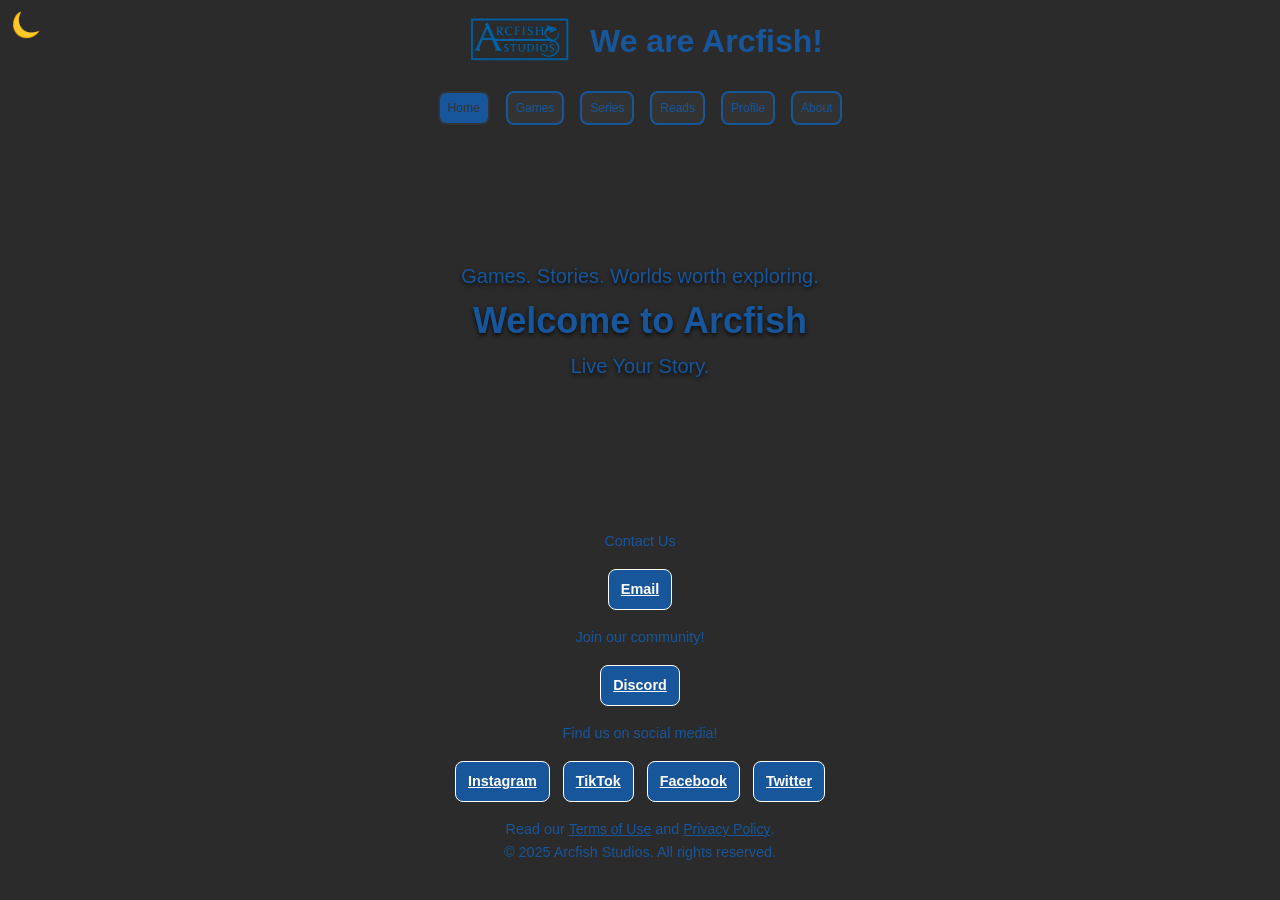
<file: index.html>
<!DOCTYPE html>
<html lang="en">
<head>
    <meta charset="UTF-8">
    <meta name="viewport" content="width=device-width, initial-scale=1.0">
    <title>Arcfish News</title>
    <link rel="icon" type="image/x-icon" href="arcfish.png">
    <link rel="stylesheet" href="styles.css">
    <script src="script.js" defer></script>
</head>
<body>
    <header>
        <div class="theme-toggle">
            <button id="theme-toggle">🌙</button>
        </div>
        <div class="logo-container">
            <img src="images/arcfishstamp.png" alt="Arcfish Logo">
            <h1>We are Arcfish!</h1>
        </div>
    </header>
    <nav>
        <ul>
            <li><a href="index.html"><button class="active">Home</button></a></li>
            <li><a href="games.html"><button>Games</button></a></li>
            <li><a href="series.html"><button>Series</button></a></li>
            <li><a href="reads.html"><button>Reads</button></a></li>
            <li><a href="profile.html"><button>Profile</button></a></li>
            <li><a href="about.html"><button>About</button></a></li>
        </ul>
    </nav>
<main>
    
    <div class="hero-content">
        <h1></h1>
        <p>Games. Stories. Worlds worth exploring.</p>
    <section class="hero">
        <h2>Welcome to Arcfish</h2>
       
        <p>Live Your Story.</p>
    </section>
</main>
<footer>
    <section class="footer">
    <section class="footer-text">
        <p>Contact Us</p>
    </section>
    <div class="button-row">
        <a href="mailto:admin@arcfishstudios.com" class="footer-btn">Email</a>
    </div>
    <section class="footer-text">
        <p>Join our community!</p>
    </section>
    <div class="button-row">
        <a href="https://discord.gg/mc7sT3frT7" target="_blank" class="footer-btn">Discord</a>
    </div>
    <section class="footer-text">
        <p>Find us on social media!</p>
    </section>
    <div class="button-row">
        <a href="https://www.instagram.com/arcfishuniverse/" target="_blank" class="footer-btn">Instagram</a>
        <a href="https://www.tiktok.com/@arcfishuniverse" target="_blank" class="footer-btn">TikTok</a>
        <a href="https://www.facebook.com//profile.php?id=61580161754847" target="_blank" class="footer-btn">Facebook</a>
        <a href="https://twitter.com/arcfishuniverse" target="_blank" class="footer-btn">Twitter</a>
    </div>
    <section class="footer-text">
       <label class="terms">
        <p>Read our <a href="terms.html">Terms of Use</a> and <a href="privacy.html">Privacy Policy</a>.</p>
        <p>&copy; 2025 Arcfish Studios. All rights reserved.</p>
        </label>
    </section>    
    </section>
    </footer>   
</body>
</html>
</file>
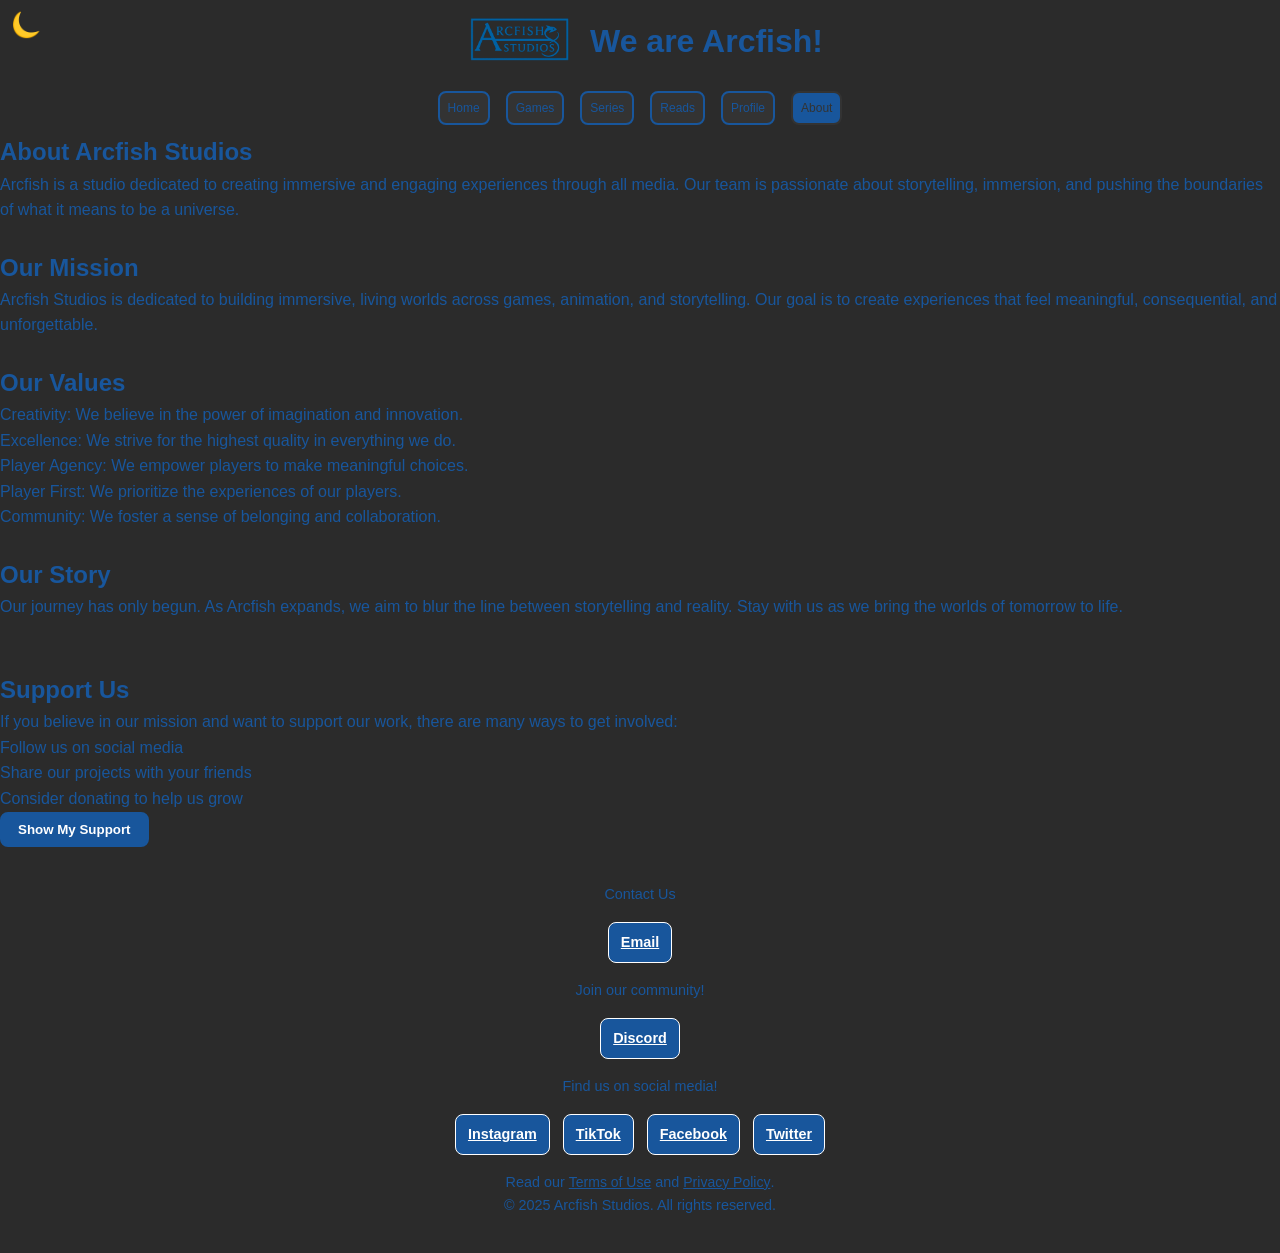
<file: about.html>
<!DOCTYPE html>
<html lang="en">
<head>
    <meta charset="UTF-8">
    <meta name="viewport" content="width=device-width, initial-scale=1.0">
    <title>About Arcfish</title>
    <link rel="icon" type="image/x-icon" href="bluearc.png">
    <link rel="stylesheet" href="styles.css">
    <script src="script.js" defer></script>
</head>
<body>
    <header>
        <div class="theme-toggle">
            <button id="theme-toggle">🌙</button>
        </div>
        <div class="logo-container">
            <img src="images/arcfishstamp.png" alt="Arcfish Logo">
            <h1>We are Arcfish!</h1>
        </div>
    </header>
    <nav>
        <ul>
            <li><a href="index.html"><button>Home</button></a></li>
            <li><a href="games.html"><button>Games</button></a></li>
            <li><a href="series.html"><button>Series</button></a></li>
            <li><a href="reads.html"><button>Reads</button></a></li>
            <li><a href="profile.html"><button>Profile</button></a></li>
            <li><a href="about.html"><button class="active">About</button></a></li>
        </ul>
    </nav>
    <main>
        <section class="about">
            <h2>About Arcfish Studios</h2>
            <p>Arcfish is a studio dedicated to creating immersive and engaging experiences through all media. Our team is passionate about storytelling, immersion, and pushing the boundaries of what it means to be a universe.</p>
        </section>
        <br>
        <section class="mission">
            <h2>Our Mission</h2>
            <p>Arcfish Studios is dedicated to building immersive, living worlds across games, 
                animation, and storytelling. Our goal is to create experiences that feel 
                meaningful, consequential, and unforgettable.</p>
        </section>
        <br>
        <section class="values">
                <h2>Our Values</h2>
                <ul>
                    <li>Creativity: We believe in the power of imagination and innovation.</li>
                    <li>Excellence: We strive for the highest quality in everything we do.</li>
                    <li>Player Agency: We empower players to make meaningful choices.</li>
                    <li>Player First: We prioritize the experiences of our players.</li>
                    <li>Community: We foster a sense of belonging and collaboration.</li>
                </ul>
            </section>
            <br>
        <section class="our-story">
            <h2>Our Story</h2>
            <p>
                Our journey has only begun. As Arcfish expands, we aim to 
                blur the line between storytelling and reality. Stay with us 
                as we bring the worlds of tomorrow to life.
            </p>
        </section>
        <br>
        <section class="team">
        </section>
        <br>
           <section class="support">
            <h2>Support Us</h2>
            <p>If you believe in our mission and want to support our work, there are many ways to get involved:</p>
            <ul>
                <li>Follow us on social media</li>
                <li>Share our projects with your friends</li>
                <li>Consider donating to help us grow</li>
            </ul>
            <button class="support-button"><a href="https://gofund.me/fa8497497">Show My Support</a></button>
        </section>

    </main>
<footer>
    <section class="footer">
    <section class="footer-text">
        <p>Contact Us</p>
    </section>
    <div class="button-row">
        <a href="mailto:admin@arcfishstudios.com" class="footer-btn">Email</a>
    </div>
    <section class="footer-text">
        <p>Join our community!</p>
    </section>
    <div class="button-row">
        <a href="https://discord.gg/mc7sT3frT7" target="_blank" class="footer-btn">Discord</a>
    </div>
    <section class="footer-text">
        <p>Find us on social media!</p>
    </section>
    <div class="button-row">
        <a href="https://www.instagram.com/arcfishuniverse/" target="_blank" class="footer-btn">Instagram</a>
        <a href="https://www.tiktok.com/@arcfishuniverse" target="_blank" class="footer-btn">TikTok</a>
        <a href="https://www.facebook.com//profile.php?id=61580161754847" target="_blank" class="footer-btn">Facebook</a>
        <a href="https://twitter.com/arcfishuniverse" target="_blank" class="footer-btn">Twitter</a>
    </div>
    <section class="footer-text">
       <label class="terms">
        <p>Read our <a href="terms.html">Terms of Use</a> and <a href="privacy.html">Privacy Policy</a>.</p>
        <p>&copy; 2025 Arcfish Studios. All rights reserved.</p>
        </label>
    </section>    
    </section>
    </footer>   
</body>
</html>
</file>
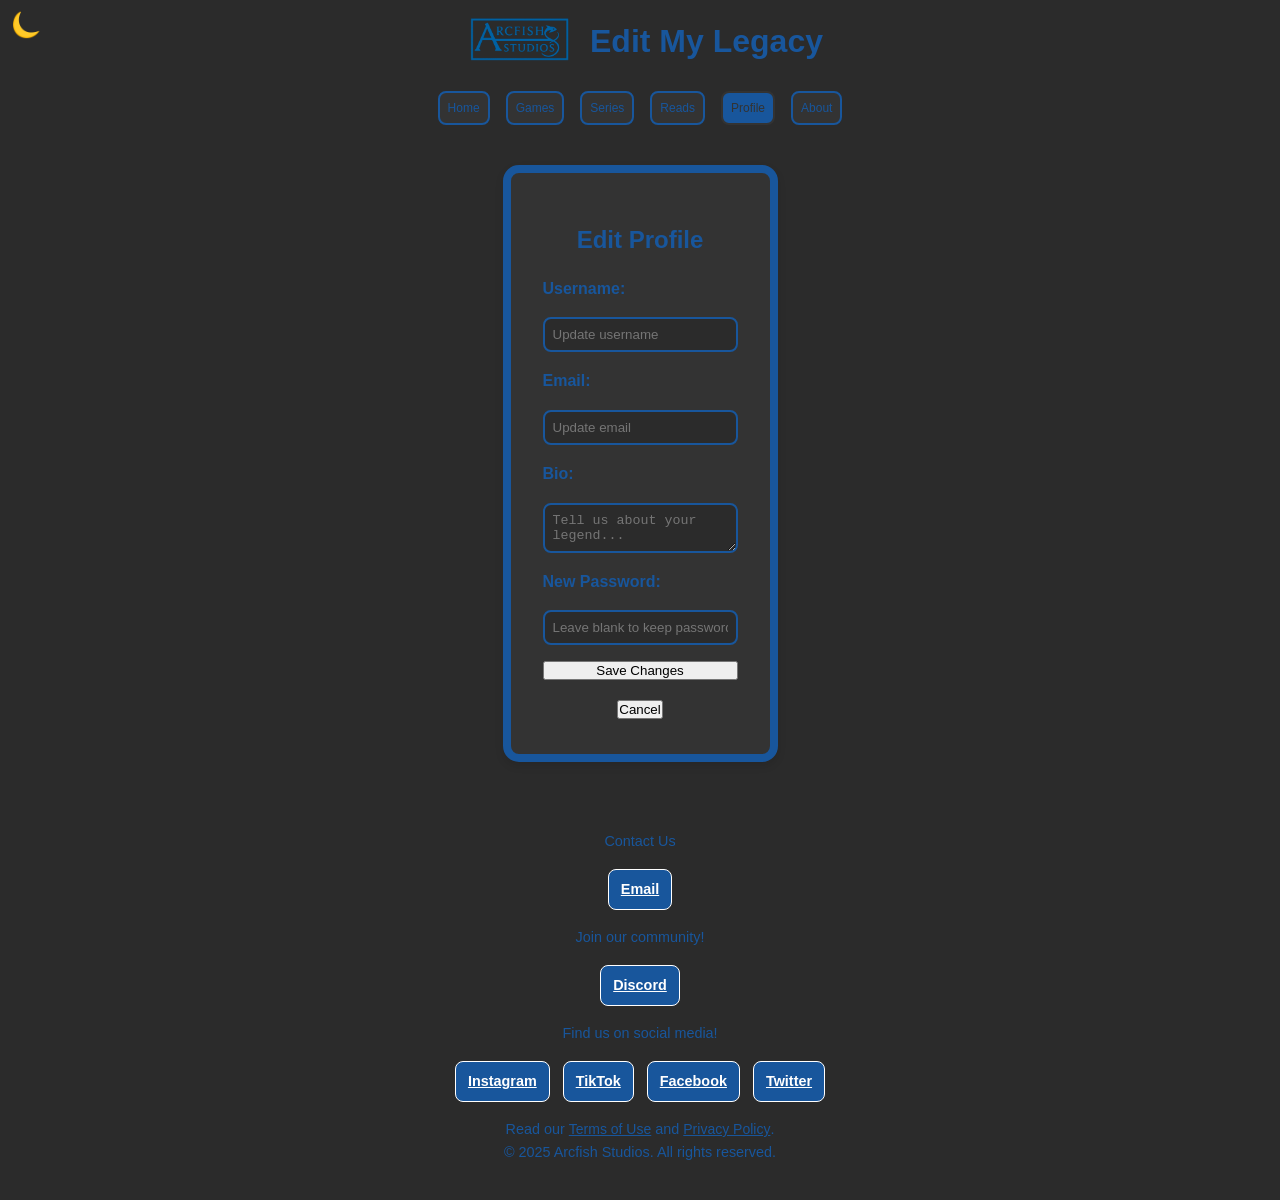
<file: edit-profile.html>
<!DOCTYPE html>
<html lang="en">
<head>
    <meta charset="UTF-8">
    <meta name="viewport" content="width=device-width, initial-scale=1.0">
    <title>My Legacy Page</title>
    <link rel="icon" type="image/x-icon" href="bluearc.png">
    <link rel="stylesheet" href="styles.css">
    <script src="script.js" defer></script>
</head>
<body>
    <header>
        <div class="theme-toggle">
            <button id="theme-toggle">🌙</button>
        </div>    
        <div class="logo-container">
            <img src="images/arcfishstamp.png" alt="Arcfish Logo">
            <h1>Edit My Legacy</h1>
        </div>
    </header>
    <nav>
        <ul>
            <li><a href="index.html"><button>Home</button></a></li>
            <li><a href="games.html"><button>Games</button></a></li>
            <li><a href="series.html"><button>Series</button></a></li>
            <li><a href="reads.html"><button>Reads</button></a></li>
            <li><a href="profile.html"><button class="active">Profile</button></a></li>
            <li><a href="about.html"><button>About</button></a></li>
        </ul>
    </nav>
<main class="profile">
    <div class="profile-card">
      <form id="editProfileForm" class="profile-form">
        <h2>Edit Profile</h2>
        <label for="edit-username">Username:</label>
        <input type="text" id="edit-username" name="username" placeholder="Update username">

        <label for="edit-email">Email:</label>
        <input type="email" id="edit-email" name="email" placeholder="Update email">

        <label for="edit-bio">Bio:</label>
        <textarea id="edit-bio" name="bio" placeholder="Tell us about your legend..."></textarea>

        <label for="edit-password">New Password:</label>
        <input type="password" id="edit-password" name="password" placeholder="Leave blank to keep password">

        <button type="submit">Save Changes</button>
      </form>

      <button onclick="window.location.href='profile.html'">Cancel</button>
    </div>
  </main>
 <footer>
    <section class="footer">
    <section class="footer-text">
        <p>Contact Us</p>
    </section>
    <div class="button-row">
        <a href="mailto:admin@arcfishstudios.com" class="footer-btn">Email</a>
    </div>
    <section class="footer-text">
        <p>Join our community!</p>
    </section>
    <div class="button-row">
        <a href="https://discord.gg/mc7sT3frT7" target="_blank" class="footer-btn">Discord</a>
    </div>
    <section class="footer-text">
        <p>Find us on social media!</p>
    </section>
    <div class="button-row">
        <a href="https://www.instagram.com/arcfishuniverse/" target="_blank" class="footer-btn">Instagram</a>
        <a href="https://www.tiktok.com/@arcfishuniverse" target="_blank" class="footer-btn">TikTok</a>
        <a href="https://www.facebook.com//profile.php?id=61580161754847" target="_blank" class="footer-btn">Facebook</a>
        <a href="https://twitter.com/arcfishuniverse" target="_blank" class="footer-btn">Twitter</a>
    </div>
    <section class="footer-text">
       <label class="terms">
        <p>Read our <a href="terms.html">Terms of Use</a> and <a href="privacy.html">Privacy Policy</a>.</p>
        <p>&copy; 2025 Arcfish Studios. All rights reserved.</p>
        </label>
    </section>    
    </section>
    </footer>   
</body>
</html>
</file>
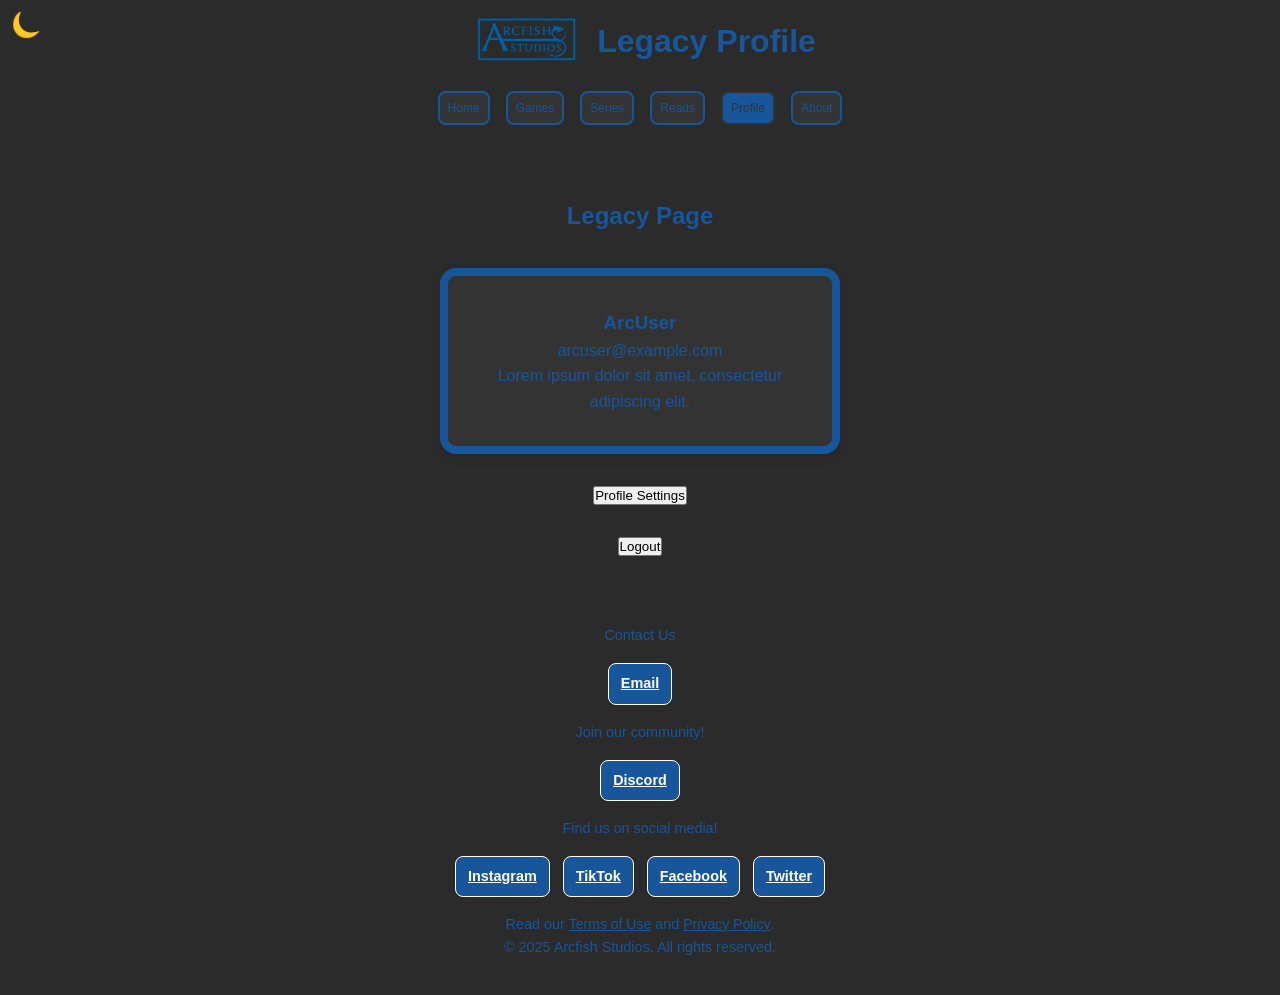
<file: legacy.html>
<!DOCTYPE html>
<html lang="en">
<head>
    <meta charset="UTF-8">
    <meta name="viewport" content="width=device-width, initial-scale=1.0">
    <title>My Legacy Page</title>
    <link rel="icon" type="image/x-icon" href="bluearc.png">
    <link rel="stylesheet" href="styles.css">
    <script src="script.js" defer></script>
</head>
<body>
    <header>
        <div class="theme-toggle">
            <button id="theme-toggle">🌙</button>
        </div>    
        <div class="logo-container">
            <img src="images/arcfishstamp.png" alt="Arcfish Logo">
            <h1>Legacy Profile</h1>
        </div>
    </header>
    <nav>
        <ul>
            <li><a href="index.html"><button>Home</button></a></li>
            <li><a href="games.html"><button>Games</button></a></li>
            <li><a href="series.html"><button>Series</button></a></li>
            <li><a href="reads.html"><button>Reads</button></a></li>
            <li><a href="profile.html"><button class="active">Profile</button></a></li>
            <li><a href="about.html"><button>About</button></a></li>
        </ul>
    </nav>
    <main>
        <form id="legacyForm" method="POST" class="profile-form"></form>
        <section class="profile">
            <h2>Legacy Page</h2>
        <div class="profile-card">
           
                <h3 id="displayusername">ArcUser</h3>
                <p id="displayemail">arcuser@example.com</p>
                <p id="displaybio">Lorem ipsum dolor sit amet, consectetur adipiscing elit.</p>
            </div>
        </div>
        <button id="editProfileBtn">Profile Settings</button>
        <button id="logoutBtn">Logout</button>
        </section>
    </main>
   <footer>
    <section class="footer">
    <section class="footer-text">
        <p>Contact Us</p>
    </section>
    <div class="button-row">
        <a href="mailto:admin@arcfishstudios.com" class="footer-btn">Email</a>
    </div>
    <section class="footer-text">
        <p>Join our community!</p>
    </section>
    <div class="button-row">
        <a href="https://discord.gg/mc7sT3frT7" target="_blank" class="footer-btn">Discord</a>
    </div>
    <section class="footer-text">
        <p>Find us on social media!</p>
    </section>
    <div class="button-row">
        <a href="https://www.instagram.com/arcfishuniverse/" target="_blank" class="footer-btn">Instagram</a>
        <a href="https://www.tiktok.com/@arcfishuniverse" target="_blank" class="footer-btn">TikTok</a>
        <a href="https://www.facebook.com//profile.php?id=61580161754847" target="_blank" class="footer-btn">Facebook</a>
        <a href="https://twitter.com/arcfishuniverse" target="_blank" class="footer-btn">Twitter</a>
    </div>
    <section class="footer-text">
       <label class="terms">
        <p>Read our <a href="terms.html">Terms of Use</a> and <a href="privacy.html">Privacy Policy</a>.</p>
        <p>&copy; 2025 Arcfish Studios. All rights reserved.</p>
        </label>
    </section>    
    </section>
    </footer>   
</body>
</html>
</file>
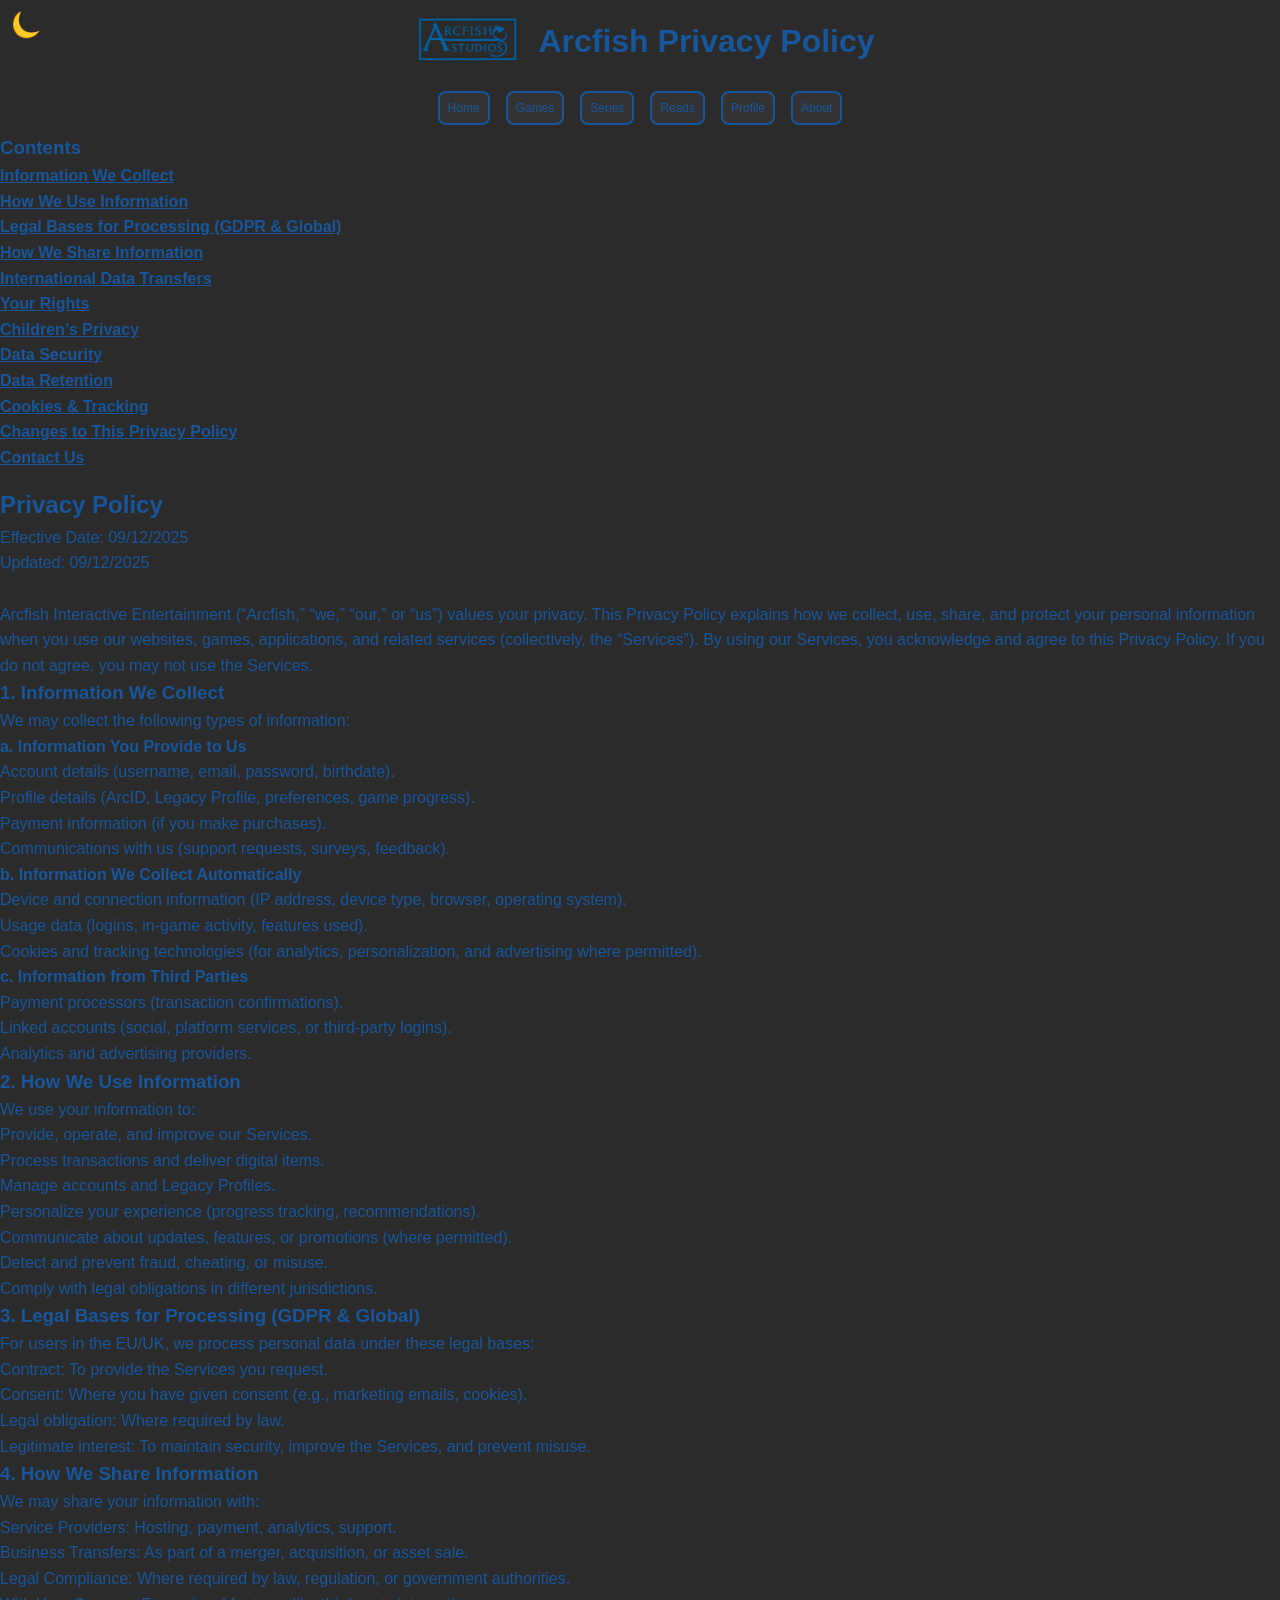
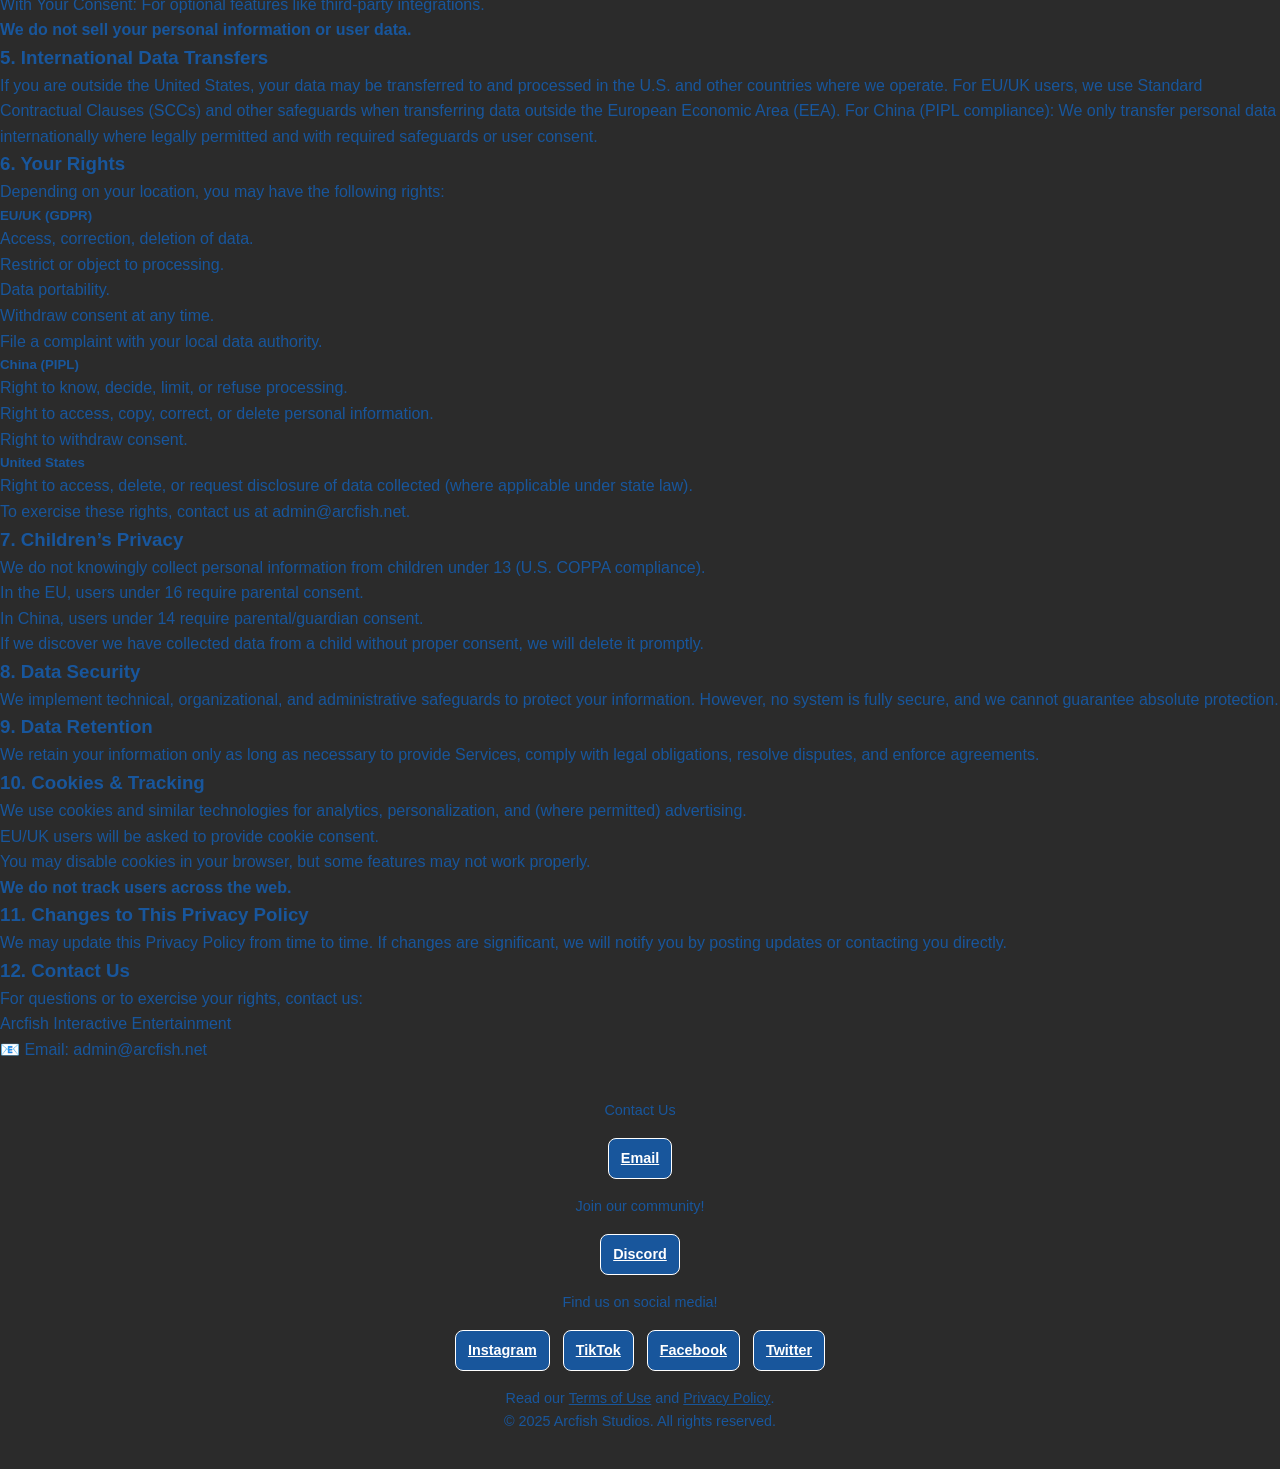
<file: privacy.html>
<!DOCTYPE html> 
 <html lang="en"> 
<head> 
    <meta charset="UTF-8"> 
    <meta name="viewport" content="width=device-width, initial-scale=1.0"> 
    <title>My ArcID</title> 
    <link rel="icon" type="image/x-icon" href="bluearc.png"> 
    <link rel="stylesheet" href="styles.css"> 
    <script src="script.js" defer></script> 
</head> 
<body> 
    <header> 
        <div class="theme-toggle"> 
            <button id="theme-toggle">🌙</button> 
        </div> 
        <div class="logo-container"> 
            <img src="images/arcfishstamp.png" alt="Arcfish Logo"> 
            <h1>Arcfish Privacy Policy</h1> 
        </div> 
    </header> 
    <nav> 
        <ul> 
            <li><a href="index.html"><button>Home</button></a></li> 
            <li><a href="games.html"><button>Games</button></a></li> 
            <li><a href="series.html"><button>Series</button></a></li> 
            <li><a href="reads.html"><button>Reads</button></a></li> 
            <li><a href="profile.html"><button>Profile</button></a></li> 
            <li><a href="about.html"><button>About</button></a></li> 
        </ul> 
    </nav> 
    <div class="policy-nav">
        <h3>Contents</h3>
        <ul>
            <li><a href="#1">Information We Collect</a></li>
            <li><a href="#2">How We Use Information</a></li>
            <li><a href="#3">Legal Bases for Processing (GDPR & Global)</a></li>
            <li><a href="#4">How We Share Information</a></li>
            <li><a href="#5">International Data Transfers</a></li>
            <li><a href="#6">Your Rights</a></li>
            <li><a href="#7">Children’s Privacy</a></li>
            <li><a href="#8">Data Security</a></li>
            <li><a href="#9">Data Retention</a></li>
            <li><a href="#10">Cookies & Tracking</a></li>
            <li><a href="#11">Changes to This Privacy Policy</a></li>
            <li><a href="#12">Contact Us</a></li>
        </ul>
    </div>
</main>
    <h2>Privacy Policy</h2>
<p>Effective Date: 09/12/2025</p>
<p>Updated: 09/12/2025</p>
<br>
<p>Arcfish Interactive Entertainment (“Arcfish,” “we,” “our,” or “us”) values your privacy. This Privacy Policy explains how we collect, use, share, and protect your personal information when you use our websites, games, applications, and related services (collectively, the “Services”).
By using our Services, you acknowledge and agree to this Privacy Policy. If you do not agree, you may not use the Services.</p>
<h3 id="1">1. Information We Collect</h3>
<p>We may collect the following types of information:</p>
<h4>a. Information You Provide to Us</h4>
<ul>
    <li>Account details (username, email, password, birthdate).</li>
    <li>Profile details (ArcID, Legacy Profile, preferences, game progress).</li>
    <li>Payment information (if you make purchases).</li>
    <li>Communications with us (support requests, surveys, feedback).</li>
</ul>
<h4>b. Information We Collect Automatically</h4>
<ul>
    <li>Device and connection information (IP address, device type, browser, operating system).</li>
    <li>Usage data (logins, in-game activity, features used).</li>
    <li>Cookies and tracking technologies (for analytics, personalization, and advertising where permitted).</li>
</ul>
<h4>c. Information from Third Parties</h4>
<ul>
    <li>Payment processors (transaction confirmations).</li>
    <li>Linked accounts (social, platform services, or third-party logins).</li>
    <li>Analytics and advertising providers.</li>
</ul>
<h3 id="2">2. How We Use Information</h3>
<p>We use your information to:</p>
<ul>
    <li>Provide, operate, and improve our Services.</li>
    <li>Process transactions and deliver digital items.</li>
    <li>Manage accounts and Legacy Profiles.</li>
    <li>Personalize your experience (progress tracking, recommendations).</li>
    <li>Communicate about updates, features, or promotions (where permitted).</li>
    <li>Detect and prevent fraud, cheating, or misuse.</li>
    <li>Comply with legal obligations in different jurisdictions.</li>
</ul>
<h3 id="3">3. Legal Bases for Processing (GDPR & Global)</h3>
<p>For users in the EU/UK, we process personal data under these legal bases:</p>
<ul>
    <li>Contract: To provide the Services you request.</li>
    <li>Consent: Where you have given consent (e.g., marketing emails, cookies).</li>
    <li>Legal obligation: Where required by law.</li>
    <li>Legitimate interest: To maintain security, improve the Services, and prevent misuse.</li>
</ul>
<h3 id="4">4. How We Share Information</h3>
<p>We may share your information with:</p>
<ul>
    <li>Service Providers: Hosting, payment, analytics, support.</li>
    <li>Business Transfers: As part of a merger, acquisition, or asset sale.</li>
    <li>Legal Compliance: Where required by law, regulation, or government authorities.</li>
    <li>With Your Consent: For optional features like third-party integrations.</li>
</ul>
<h4>We do not sell your personal information or user data.</h4>
<h3 id="5">5. International Data Transfers</h3>
<p>If you are outside the United States, your data may be transferred to and processed in the U.S. and other countries where we operate.
For EU/UK users, we use Standard Contractual Clauses (SCCs) and other safeguards when transferring data outside the European Economic Area (EEA).
For China (PIPL compliance): We only transfer personal data internationally where legally permitted and with required safeguards or user consent.</p>
<h3 id="6">6. Your Rights</h3>
<p>Depending on your location, you may have the following rights:</p>
<h5>EU/UK (GDPR)</h5>
<ul>
    <li>Access, correction, deletion of data.</li>
    <li>Restrict or object to processing.</li>
    <li>Data portability.</li>
    <li>Withdraw consent at any time.</li>
    <li>File a complaint with your local data authority.</li>
</ul>
<h5>China (PIPL)</h5>
<ul>
    <li>Right to know, decide, limit, or refuse processing.</li>
    <li>Right to access, copy, correct, or delete personal information.</li>
    <li>Right to withdraw consent.</li>
</ul>
<h5>United States</h5>
<ul>
    <li>Right to access, delete, or request disclosure of data collected (where applicable under state law).</li>
</ul>
<p>To exercise these rights, contact us at admin@arcfish.net.</p>
<h3 id="7">7. Children’s Privacy</h3>
<p>We do not knowingly collect personal information from children under 13 (U.S. COPPA compliance).</p>
<p>In the EU, users under 16 require parental consent.</p>
<p>In China, users under 14 require parental/guardian consent.</p>
<p>If we discover we have collected data from a child without proper consent, we will delete it promptly.</p>
<h3 id="8">8. Data Security</h3>
<p>We implement technical, organizational, and administrative safeguards to protect your information. However, no system is fully secure, and we cannot guarantee absolute protection.</p>
<h3 id="9">9. Data Retention</h3>
<p>We retain your information only as long as necessary to provide Services, comply with legal obligations, resolve disputes, and enforce agreements.</p>
<h3 id="10">10. Cookies & Tracking</h3>
<p>We use cookies and similar technologies for analytics, personalization, and (where permitted) advertising.</p>
<p>EU/UK users will be asked to provide cookie consent.</p>
<p>You may disable cookies in your browser, but some features may not work properly.</p>
<h4>We do not track users across the web.</h4>
<h3 id="11">11. Changes to This Privacy Policy</h3>
<p>We may update this Privacy Policy from time to time. If changes are significant, we will notify you by posting updates or contacting you directly.</p>
<h3 id="12">12. Contact Us</h3>
<p>For questions or to exercise your rights, contact us:</p>
Arcfish Interactive Entertainment
<p>📧 Email: admin@arcfish.net</p>
</main>
<footer>
    <section class="footer">
    <section class="footer-text">
        <p>Contact Us</p>
    </section>
    <div class="button-row">
        <a href="mailto:admin@arcfishstudios.com" class="footer-btn">Email</a>
    </div>
    <section class="footer-text">
        <p>Join our community!</p>
    </section>
    <div class="button-row">
        <a href="https://discord.gg/mc7sT3frT7" target="_blank" class="footer-btn">Discord</a>
    </div>
    <section class="footer-text">
        <p>Find us on social media!</p>
    </section>
    <div class="button-row">
        <a href="https://www.instagram.com/arcfishuniverse/" target="_blank" class="footer-btn">Instagram</a>
        <a href="https://www.tiktok.com/@arcfishuniverse" target="_blank" class="footer-btn">TikTok</a>
        <a href="https://www.facebook.com//profile.php?id=61580161754847" target="_blank" class="footer-btn">Facebook</a>
        <a href="https://twitter.com/arcfishuniverse" target="_blank" class="footer-btn">Twitter</a>
    </div>
    <section class="footer-text">
       <label class="terms">
        <p>Read our <a href="terms.html">Terms of Use</a> and <a href="privacy.html">Privacy Policy</a>.</p>
        <p>&copy; 2025 Arcfish Studios. All rights reserved.</p>
        </label>
    </section>    
    </section>
    </footer>   
</body>
</html>
</file>
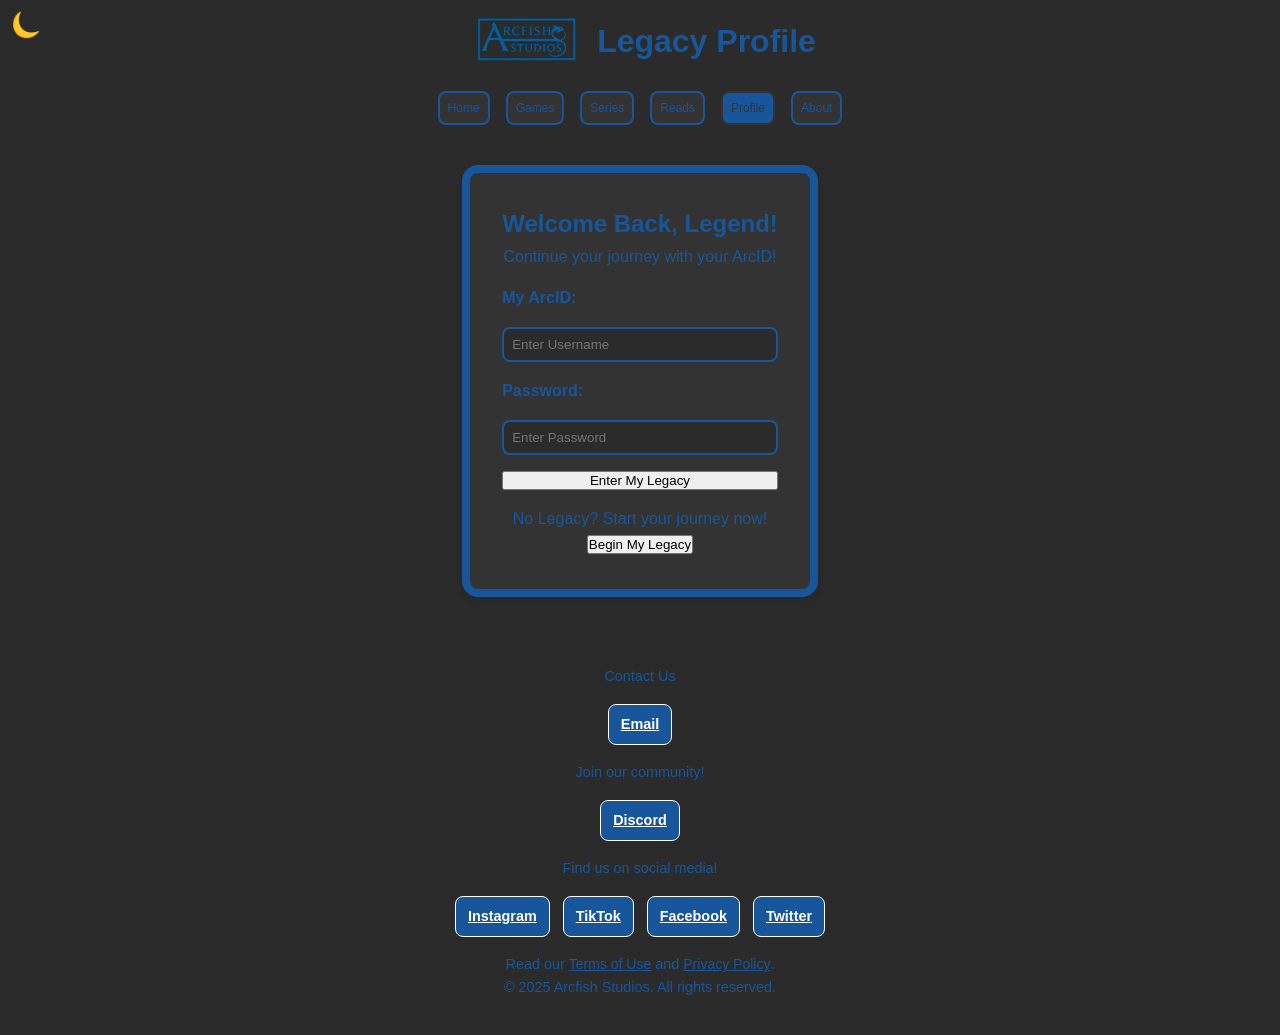
<file: profile.html>
<!DOCTYPE html> 
 <html lang="en"> 
<head> 
    <meta charset="UTF-8"> 
    <meta name="viewport" content="width=device-width, initial-scale=1.0"> 
    <title>My ArcID</title> 
    <link rel="icon" type="image/x-icon" href="bluearc.png"> 
    <link rel="stylesheet" href="styles.css"> 
    <script src="script.js" defer></script> 
</head> 
<body> 
    <header> 
        <div class="theme-toggle"> 
            <button id="theme-toggle">🌙</button> 
        </div> 
        <div class="logo-container"> 
            <img src="images/arcfishstamp.png" alt="Arcfish Logo"> 
            <h1>Legacy Profile</h1> 
        </div> 
    </header> 
    <nav> 
        <ul> 
            <li><a href="index.html"><button>Home</button></a></li> 
            <li><a href="games.html"><button>Games</button></a></li> 
            <li><a href="series.html"><button>Series</button></a></li> 
            <li><a href="reads.html"><button>Reads</button></a></li> 
            <li><a href="profile.html"><button class="active">Profile</button></a></li> 
            <li><a href="about.html"><button>About</button></a></li> 
        </ul> 
    </nav> 
    <main> 
        <section class="profile"> 
            <div id="loginBox" class="profile-card">
                <h2>Welcome Back, Legend!</h2> 
                <p>Continue your journey with your ArcID!</p> 
                <form id="loginForm" method="POST" class="profile-form"> 

                    <label for="login-username">My ArcID:</label> 
                    <input type="text" id="login-username" name="username" placeholder="Enter Username" required> 

                    <label for="login-password">Password:</label> 
                    <input type="password" id="login-password" name="password" placeholder="Enter Password" required> 

                    <button type="submit">Enter My Legacy</button> 
                </form> 
                <p>No Legacy? Start your journey now!</p> 
                <button onclick="window.location.href='register.html'">Begin My Legacy</button> 
            </div>
             <!-- Profile Card (hidden until logged in) -->
  <div id="profileBox" class="profile-card" style="display:none;">
      <h2 id="welcomeMsg">Welcome, Legend!</h2>
      <div class="profile-details">
          <ul>
              <li><strong>ArcID:</strong> <span id="displayusername"></span></li>
              <li><strong>Email:</strong> <span id="displayemail"></span></li>
              <li><strong>Bio:</strong> <span id="displaybio"></span></li>
          </ul>
      </div>
      <button id="editProfileBtn">Edit Profile</button>
      <button id="logoutBtn">Logout</button>
  </div>
</section>
        </section> 
    </main> 
<footer>
    <section class="footer">
    <section class="footer-text">
        <p>Contact Us</p>
    </section>
    <div class="button-row">
        <a href="mailto:admin@arcfishstudios.com" class="footer-btn">Email</a>
    </div>
    <section class="footer-text">
        <p>Join our community!</p>
    </section>
    <div class="button-row">
        <a href="https://discord.gg/mc7sT3frT7" target="_blank" class="footer-btn">Discord</a>
    </div>
    <section class="footer-text">
        <p>Find us on social media!</p>
    </section>
    <div class="button-row">
        <a href="https://www.instagram.com/arcfishuniverse/" target="_blank" class="footer-btn">Instagram</a>
        <a href="https://www.tiktok.com/@arcfishuniverse" target="_blank" class="footer-btn">TikTok</a>
        <a href="https://www.facebook.com//profile.php?id=61580161754847" target="_blank" class="footer-btn">Facebook</a>
        <a href="https://twitter.com/arcfishuniverse" target="_blank" class="footer-btn">Twitter</a>
    </div>
    <section class="footer-text">
       <label class="terms">
        <p>Read our <a href="terms.html">Terms of Use</a> and <a href="privacy.html">Privacy Policy</a>.</p>
        <p>&copy; 2025 Arcfish Studios. All rights reserved.</p>
        </label>
    </section>    
    </section>
    </footer>   
</body>
</html>
</file>
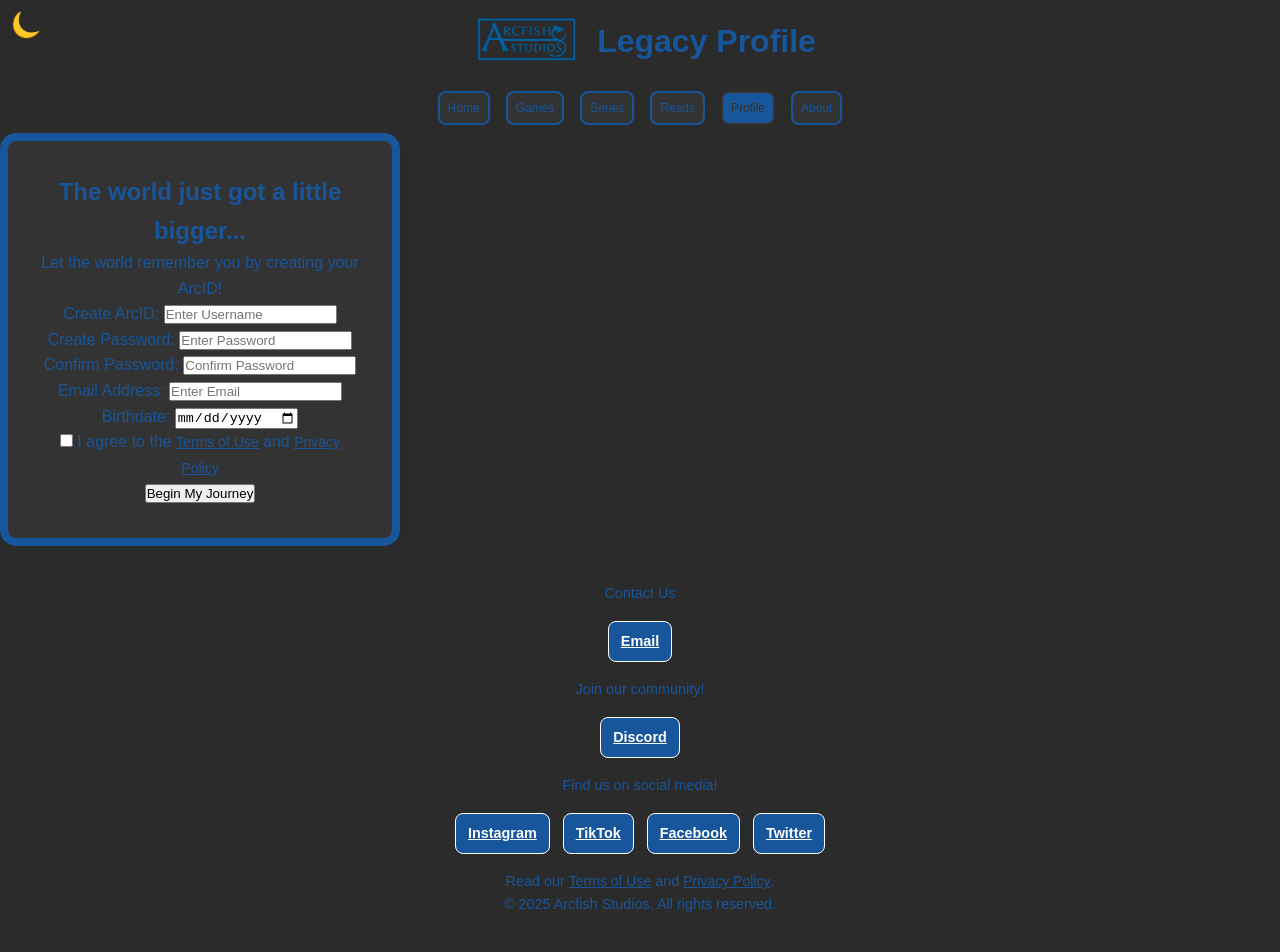
<file: register.html>
<!DOCTYPE html> 
 <html lang="en"> 
<head> 
    <meta charset="UTF-8"> 
    <meta name="viewport" content="width=device-width, initial-scale=1.0"> 
    <title>My ArcID</title> 
    <link rel="icon" type="image/x-icon" href="bluearc.png"> 
    <link rel="stylesheet" href="styles.css"> 
    <script src="script.js" defer></script> 
</head> 
<body> 
    <header> 
        <div class="theme-toggle"> 
            <button id="theme-toggle">🌙</button> 
        </div> 
        <div class="logo-container"> 
            <img src="images/arcfishstamp.png" alt="Arcfish Logo"> 
            <h1>Legacy Profile</h1> 
        </div> 
    </header> 
    <nav> 
        <ul> 
            <li><a href="index.html"><button>Home</button></a></li> 
            <li><a href="games.html"><button>Games</button></a></li> 
            <li><a href="series.html"><button>Series</button></a></li> 
            <li><a href="reads.html"><button>Reads</button></a></li> 
            <li><a href="profile.html"><button class="active">Profile</button></a></li> 
            <li><a href="about.html"><button>About</button></a></li> 
        </ul> 
    </nav> 
 <section class="register">
            <div class="register-card">
                <h2>The world just got a little bigger...</h2>
                <p>Let the world remember you by creating your ArcID!</p>
                <form id="registerForm" method="POST" class="register-form" novalidate>
                    <label for="reg-username">Create ArcID:</label>
                    <input type="text" id="reg-username" name="username" placeholder="Enter Username" required>
                    <br>
                    <label for="reg-password"> Create Password:</label>
                    <input type="password" id="reg-password" name="password" placeholder="Enter Password" required>
                    <br>
                    <label for="reg-confirm-password">Confirm Password:</label>
                    <input type="password" id="reg-confirm-password" name="confirm-password" placeholder="Confirm Password" required>
                    <br>
                    <label for="reg-email">Email Address:</label>
                    <input type="email" id="reg-email" name="email" placeholder="Enter Email" required>
                    <br>
                    <label for="reg-birthdate">Birthdate:</label>
                    <input type="date" id="reg-birthdate" name="birthdate" required>
                    <br>
                    <label class="terms">
                            <input type="checkbox" id="reg-terms" required>
                            I agree to the <a href="#" id="openTerms">Terms of Use</a> and <a href="#" id="openPrivacy">Privacy Policy</a>
                    </label>
                    <div id="modal" class="modal">
                        <div class="modal-content">
                            <span id="closeModal" class="close">&times;</span>
                            <iframe id="modalFrame" src="" width="100%" height="400px"></iframe>
                        </div>
                    </div>
                    <br>
                    <button type="submit">Begin My Journey</button>
                </form>
            </div>
        </section>
    
</main>
<footer>
    <section class="footer">
    <section class="footer-text">
        <p>Contact Us</p>
    </section>
    <div class="button-row">
        <a href="mailto:admin@arcfishstudios.com" class="footer-btn">Email</a>
    </div>
    <section class="footer-text">
        <p>Join our community!</p>
    </section>
    <div class="button-row">
        <a href="https://discord.gg/mc7sT3frT7" target="_blank" class="footer-btn">Discord</a>
    </div>
    <section class="footer-text">
        <p>Find us on social media!</p>
    </section>
    <div class="button-row">
        <a href="https://www.instagram.com/arcfishuniverse/" target="_blank" class="footer-btn">Instagram</a>
        <a href="https://www.tiktok.com/@arcfishuniverse" target="_blank" class="footer-btn">TikTok</a>
        <a href="https://www.facebook.com//profile.php?id=61580161754847" target="_blank" class="footer-btn">Facebook</a>
        <a href="https://twitter.com/arcfishuniverse" target="_blank" class="footer-btn">Twitter</a>
    </div>
    <section class="footer-text">
       <label class="terms">
        <p>Read our <a href="terms.html">Terms of Use</a> and <a href="privacy.html">Privacy Policy</a>.</p>
        <p>&copy; 2025 Arcfish Studios. All rights reserved.</p>
        </label>
    </section>    
    </section>
    </footer>   
</body>
</html>
</file>
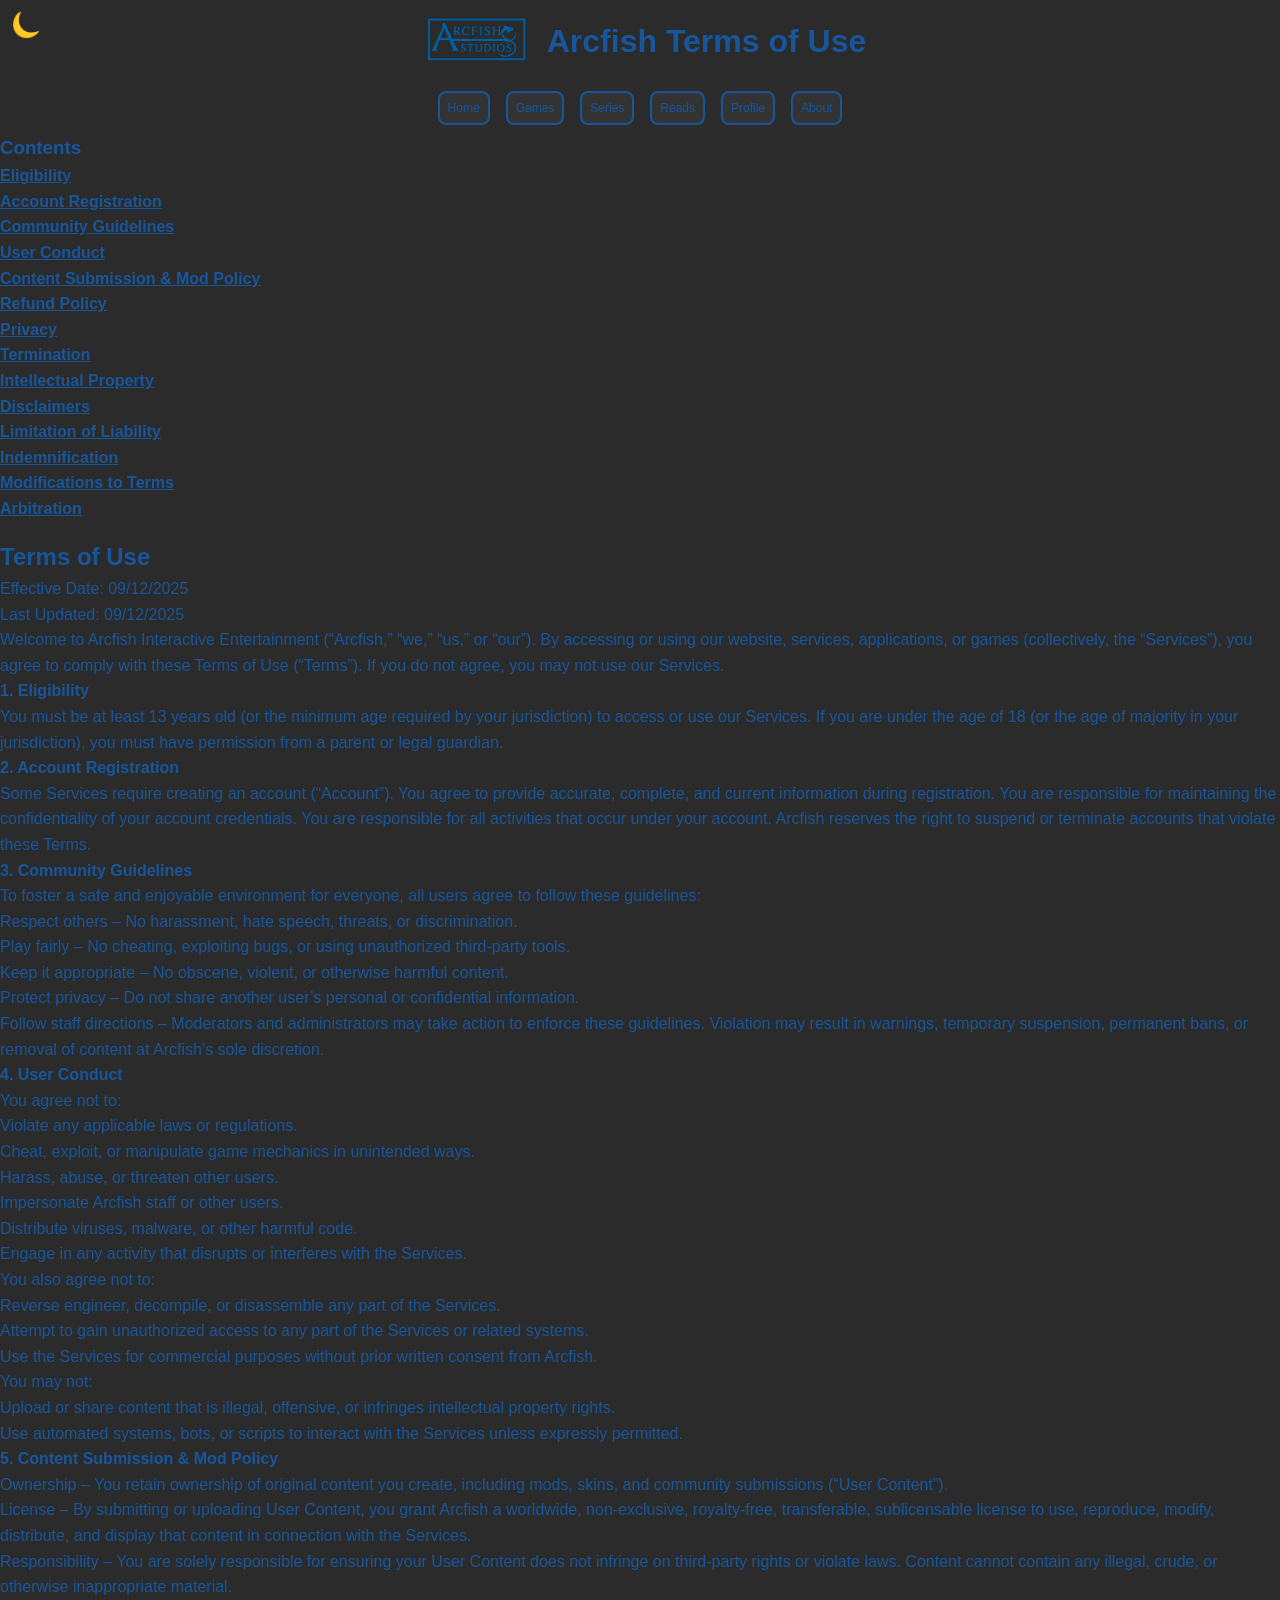
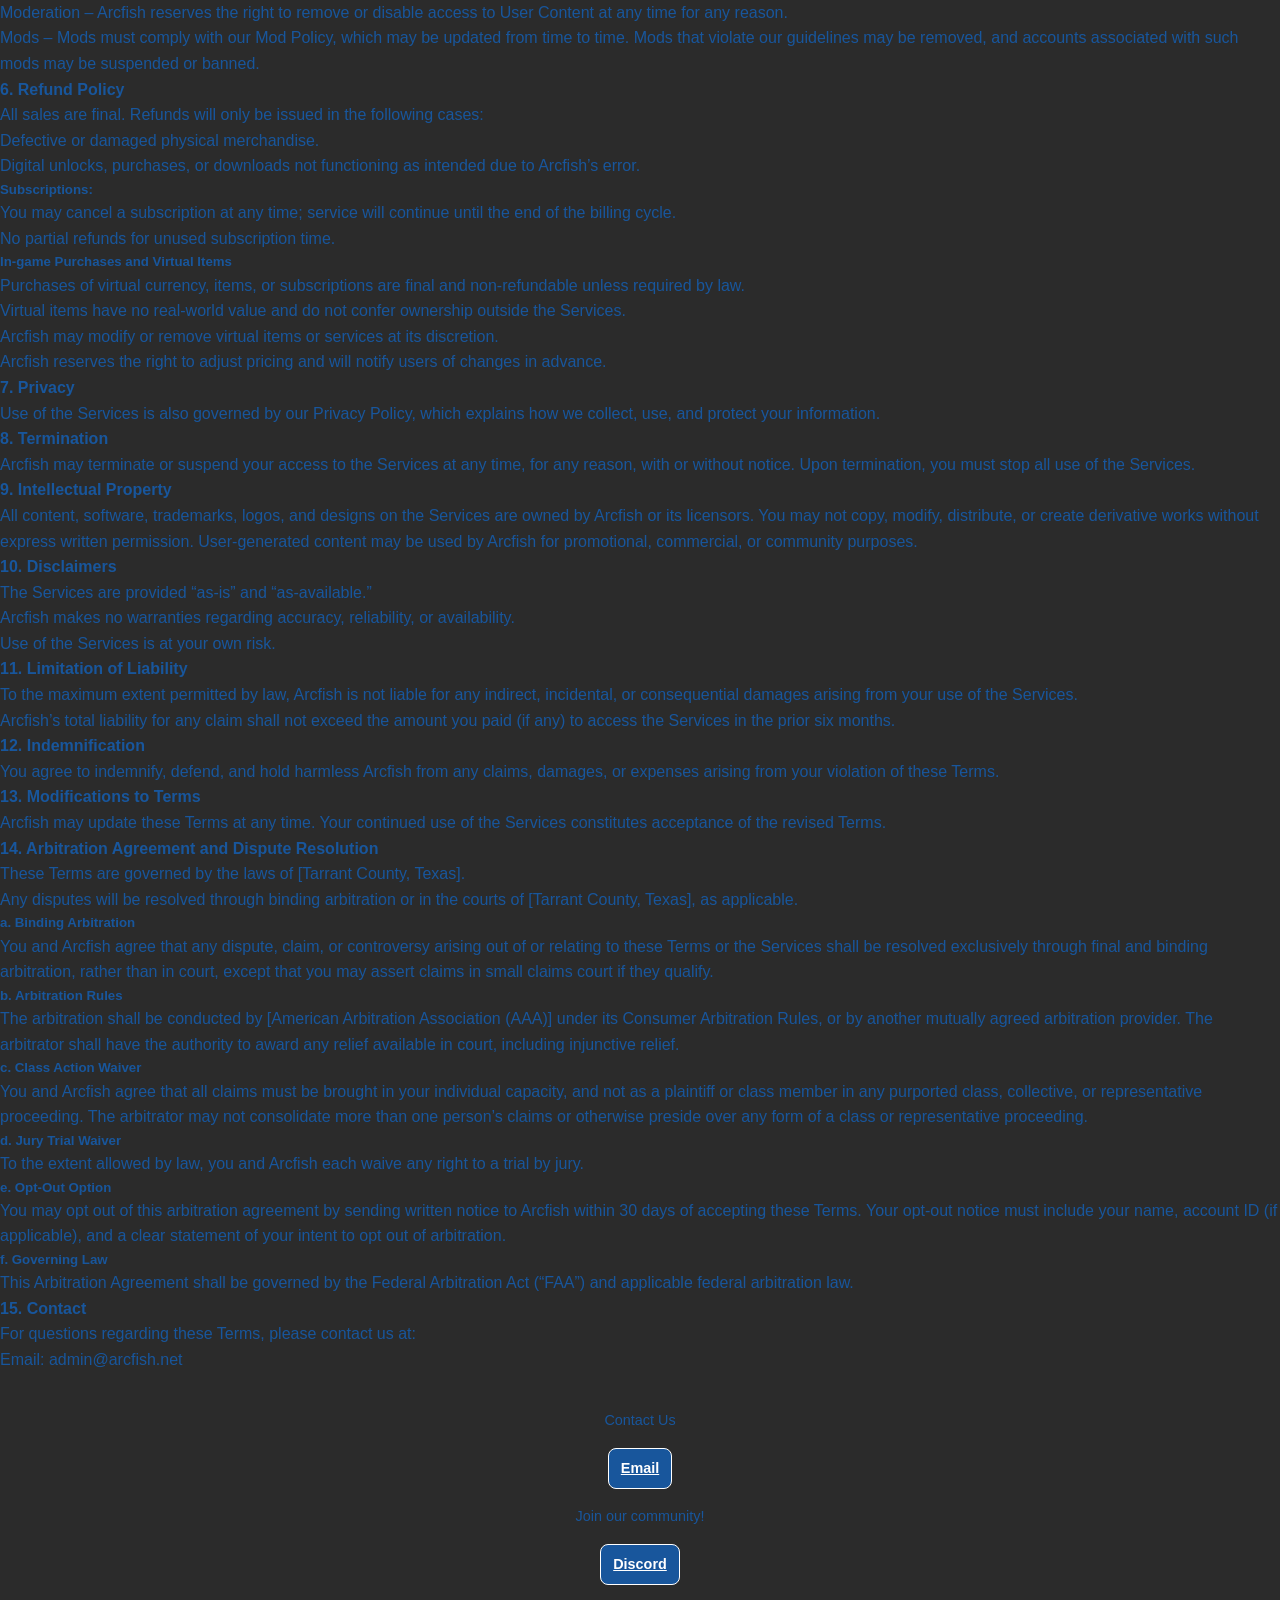
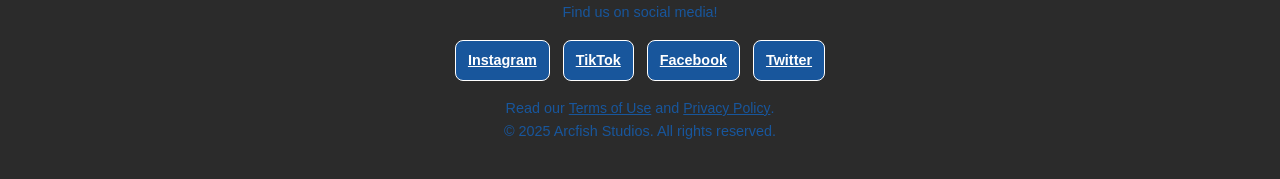
<file: terms.html>
<!DOCTYPE html> 
 <html lang="en"> 
<head> 
    <meta charset="UTF-8"> 
    <meta name="viewport" content="width=device-width, initial-scale=1.0"> 
    <title>My ArcID</title> 
    <link rel="icon" type="image/x-icon" href="bluearc.png"> 
    <link rel="stylesheet" href="styles.css"> 
    <script src="script.js" defer></script> 
</head> 
<body> 
    <header> 
        <div class="theme-toggle"> 
            <button id="theme-toggle">🌙</button> 
        </div> 
        <div class="logo-container"> 
            <img src="images/arcfishstamp.png" alt="Arcfish Logo"> 
            <h1>Arcfish Terms of Use</h1> 
        </div> 
    </header> 
    <nav> 
        <ul> 
            <li><a href="index.html"><button>Home</button></a></li> 
            <li><a href="games.html"><button>Games</button></a></li> 
            <li><a href="series.html"><button>Series</button></a></li> 
            <li><a href="reads.html"><button>Reads</button></a></li> 
            <li><a href="profile.html"><button>Profile</button></a></li> 
            <li><a href="about.html"><button>About</button></a></li> 
        </ul> 
    </nav> 
        <div class="policy-nav">
            <h3>Contents</h3>
            <ul>
                <li><a href="#eligibility">Eligibility</a></li>
                <li><a href="#account-registration">Account Registration</a></li>
                <li><a href="#community-guidelines">Community Guidelines</a></li>
                <li><a href="#user-conduct">User Conduct</a></li>
                <li><a href="#content-submission">Content Submission & Mod Policy</a></li>
                <li><a href="#refund-policy">Refund Policy</a></li>
                <li><a href="#privacy">Privacy</a></li>
                <li><a href="#termination">Termination</a></li>
                <li><a href="#intellectual-property">Intellectual Property</a></li>
                <li><a href="#disclaimers">Disclaimers</a></li>
                <li><a href="#limitation-of-liability">Limitation of Liability</a></li>
                <li><a href="#indemnification">Indemnification</a></li>
                <li><a href="#modifications-to-terms">Modifications to Terms</a></li>
                <li><a href="#arbitration-agreement">Arbitration</a></li>
            </ul>
        </div>
    </nav>
<main>
    <h2>Terms of Use</h2>
    <p>Effective Date: 09/12/2025</p>
    <p>Last Updated: 09/12/2025</p>
    <p>Welcome to Arcfish Interactive Entertainment (“Arcfish,” “we,” “us,” or “our”). By accessing or using our website, services, applications, or games (collectively, the “Services”), you agree to comply with these Terms of Use (“Terms”). If you do not agree, you may not use our Services.</p>
    <h4 id="eligibility">1. Eligibility</h4>
    <p>You must be at least 13 years old (or the minimum age required by your jurisdiction) to access or use our Services.
    If you are under the age of 18 (or the age of majority in your jurisdiction), you must have permission from a parent or legal guardian.</p>
    <h4 id="account-registration">2. Account Registration</h4>
    <p>Some Services require creating an account (“Account”). You agree to provide accurate, complete, and current information during registration.
    You are responsible for maintaining the confidentiality of your account credentials.
    You are responsible for all activities that occur under your account.
    Arcfish reserves the right to suspend or terminate accounts that violate these Terms.</p>
    <h4 id="community-guidelines">3. Community Guidelines</h4>
    <p>To foster a safe and enjoyable environment for everyone, all users agree to follow these guidelines:</p>
    <ul>
        <li>Respect others – No harassment, hate speech, threats, or discrimination.</li>
        <li>Play fairly – No cheating, exploiting bugs, or using unauthorized third-party tools.</li>
        <li>Keep it appropriate – No obscene, violent, or otherwise harmful content.</li>
        <li>Protect privacy – Do not share another user’s personal or confidential information.</li>
    </ul>
    <p>Follow staff directions – Moderators and administrators may take action to enforce these guidelines.
    Violation may result in warnings, temporary suspension, permanent bans, or removal of content at Arcfish’s sole discretion.</p>
    <h4 id="user-conduct">4. User Conduct</h4>
    <p>You agree not to:</p>
    <ul>
        <li>Violate any applicable laws or regulations.</li>
        <li>Cheat, exploit, or manipulate game mechanics in unintended ways.</li>
        <li>Harass, abuse, or threaten other users.</li>
        <li>Impersonate Arcfish staff or other users.</li>
        <li>Distribute viruses, malware, or other harmful code.</li>
        <li>Engage in any activity that disrupts or interferes with the Services.</li>
    </ul>
    <p>You also agree not to:</p>
    <ul>
        <li>Reverse engineer, decompile, or disassemble any part of the Services.</li>
        <li>Attempt to gain unauthorized access to any part of the Services or related systems.</li>
        <li>Use the Services for commercial purposes without prior written consent from Arcfish.</li>
    </ul>
    <p>You may not:</p>
    <ul>
        <li>Upload or share content that is illegal, offensive, or infringes intellectual property rights.</li>
        <li>Use automated systems, bots, or scripts to interact with the Services unless expressly permitted.</li>
    </ul>
    <h4 id="content-submission">5. Content Submission & Mod Policy</h4>
    <p>Ownership – You retain ownership of original content you create, including mods, skins, and community submissions (“User Content”).</p>
    <p>License – By submitting or uploading User Content, you grant Arcfish a worldwide, non-exclusive, royalty-free, transferable, sublicensable license to use, reproduce, modify, distribute, and display that content in connection with the Services.</p>
    <p>Responsibility – You are solely responsible for ensuring your User Content does not infringe on third-party rights or violate laws. Content cannot contain any illegal, crude, or otherwise inappropriate material.</p>
    <p>Moderation – Arcfish reserves the right to remove or disable access to User Content at any time for any reason.</p>
    <p>Mods – Mods must comply with our Mod Policy, which may be updated from time to time. Mods that violate our guidelines may be removed, and accounts associated with such mods may be suspended or banned.</p>
    <h4 id="refund-policy">6. Refund Policy</h4>
    <p>All sales are final. Refunds will only be issued in the following cases:</p>
    <ul>
        <li>Defective or damaged physical merchandise.</li>
        <li>Digital unlocks, purchases, or downloads not functioning as intended due to Arcfish’s error.</li>
    </ul>
    <h5>Subscriptions:</h5>
    <ul>
        <li>You may cancel a subscription at any time; service will continue until the end of the billing cycle.</li>
        <li>No partial refunds for unused subscription time.</li>
    </ul>
    <h5>In-game Purchases and Virtual Items</h5>
    <p>Purchases of virtual currency, items, or subscriptions are final and non-refundable unless required by law.</p>
    <p>Virtual items have no real-world value and do not confer ownership outside the Services.</p>
    <p>Arcfish may modify or remove virtual items or services at its discretion.</p>
    <p>Arcfish reserves the right to adjust pricing and will notify users of changes in advance.</p>
    <h4 id="privacy">7. Privacy</h4>
    <p>Use of the Services is also governed by our Privacy Policy, which explains how we collect, use, and protect your information.</p>
    <h4 id="termination">8. Termination</h4>
    <p>Arcfish may terminate or suspend your access to the Services at any time, for any reason, with or without notice.
    Upon termination, you must stop all use of the Services.</p>
    <h4 id="intellectual-property">9. Intellectual Property</h4>
    <p>All content, software, trademarks, logos, and designs on the Services are owned by Arcfish or its licensors.
    You may not copy, modify, distribute, or create derivative works without express written permission.
    User-generated content may be used by Arcfish for promotional, commercial, or community purposes.</p>
    <h4 id="disclaimers">10. Disclaimers</h4>
    <p>The Services are provided “as-is” and “as-available.”</p>
    <p>Arcfish makes no warranties regarding accuracy, reliability, or availability.</p>
    <p>Use of the Services is at your own risk.</p>
    <h4 id="limitation-of-liability">11. Limitation of Liability</h4>
    <p>To the maximum extent permitted by law, Arcfish is not liable for any indirect, incidental, or consequential damages arising from your use of the Services.</p>
    <p>Arcfish’s total liability for any claim shall not exceed the amount you paid (if any) to access the Services in the prior six months.</p>
    <h4 id="indemnification">12. Indemnification</h4>
    <p>You agree to indemnify, defend, and hold harmless Arcfish from any claims, damages, or expenses arising from your violation of these Terms.</p>
    <h4 id="modifications-to-terms">13. Modifications to Terms</h4>
    <p>Arcfish may update these Terms at any time. Your continued use of the Services constitutes acceptance of the revised Terms.</p>
    <h4 id="arbitration-agreement">14. Arbitration Agreement and Dispute Resolution</h4>
    <p>These Terms are governed by the laws of [Tarrant County, Texas].</p>
    <p>Any disputes will be resolved through binding arbitration or in the courts of [Tarrant County, Texas], as applicable.</p>
    <h5>a. Binding Arbitration</h5>
    <p>You and Arcfish agree that any dispute, claim, or controversy arising out of or relating to these Terms or the Services shall be resolved exclusively through final and binding arbitration, rather than in court, except that you may assert claims in small claims court if they qualify.</p>
    <h5>b. Arbitration Rules</h5>
    <p>The arbitration shall be conducted by [American Arbitration Association (AAA)] under its Consumer Arbitration Rules, or by another mutually agreed arbitration provider. The arbitrator shall have the authority to award any relief available in court, including injunctive relief.</p>
    <h5>c. Class Action Waiver</h5>
    <p>You and Arcfish agree that all claims must be brought in your individual capacity, and not as a plaintiff or class member in any purported class, collective, or representative proceeding. The arbitrator may not consolidate more than one person’s claims or otherwise preside over any form of a class or representative proceeding.</p>
    <h5>d. Jury Trial Waiver</h5>
    <p>To the extent allowed by law, you and Arcfish each waive any right to a trial by jury.</p>
    <h5>e. Opt-Out Option</h5>
    <p>You may opt out of this arbitration agreement by sending written notice to Arcfish within 30 days of accepting these Terms. Your opt-out notice must include your name, account ID (if applicable), and a clear statement of your intent to opt out of arbitration.</p>
    <h5>f. Governing Law</h5>
    <p>This Arbitration Agreement shall be governed by the Federal Arbitration Act (“FAA”) and applicable federal arbitration law.</p>
    <h4>15. Contact</h4>
    <p>For questions regarding these Terms, please contact us at:</p>
    <p>Email: admin@arcfish.net</p>
</main>
<footer>
    <section class="footer">
    <section class="footer-text">
        <p>Contact Us</p>
    </section>
    <div class="button-row">
        <a href="mailto:admin@arcfishstudios.com" class="footer-btn">Email</a>
    </div>
    <section class="footer-text">
        <p>Join our community!</p>
    </section>
    <div class="button-row">
        <a href="https://discord.gg/mc7sT3frT7" target="_blank" class="footer-btn">Discord</a>
    </div>
    <section class="footer-text">
        <p>Find us on social media!</p>
    </section>
    <div class="button-row">
        <a href="https://www.instagram.com/arcfishuniverse/" target="_blank" class="footer-btn">Instagram</a>
        <a href="https://www.tiktok.com/@arcfishuniverse" target="_blank" class="footer-btn">TikTok</a>
        <a href="https://www.facebook.com//profile.php?id=61580161754847" target="_blank" class="footer-btn">Facebook</a>
        <a href="https://twitter.com/arcfishuniverse" target="_blank" class="footer-btn">Twitter</a>
    </div>
    <section class="footer-text">
       <label class="terms">
        <p>Read our <a href="terms.html">Terms of Use</a> and <a href="privacy.html">Privacy Policy</a>.</p>
        <p>&copy; 2025 Arcfish Studios. All rights reserved.</p>
        </label>
    </section>    
    </section>
    </footer>   
</body>
</html>
</file>
<file: styles.css>
* {
    margin: 0;
    padding: 0;
    box-sizing: border-box;
}
 .logo-container { 
    display: flex;
    align-items: center;
    justify-content: center;
    gap: 0.5rem;
    padding: 0rem;
    background-color: #2b2b2b;
 } 

 .logo-container img { 
    width:125px;
    height:auto;
    display: flex;
 }

.logo { 
    width: 125px;
    height: 125px;
    justify-content: center;
 } 

 body { 
    font-family: Arial, Helvetica, sans-serif;
    line-height: 1.6;
    background: transparent;
    background-color: var(--bg-color);
    color: var(--text-color);
 } 

 html, body { 
    height: 100%;
    width: 100%;
    margin: 0;
    display: flex;
    flex-direction: column;
 }

  main { 
    position: relative;
    flex: 1;
    background: var(--bg-color);
 } 


 header { 
    background: var(--bg-color);
    padding: 0;
    text-align: center;
 } 

 header h1 { 
    font-size: 2rem;
    color: #18569c;
    background: #2b2b2b;
}

nav { 
    position: relative;
    z-index: 100;
    background: var(--nav-bg-color);
    padding: 0.5rem;
 }

 nav ul { 
    display: flex;
    justify-content: center;
    gap: 1rem;
    list-style: none;
 }

  nav a button {
    background: var(--button-bg-color);
    border: 2px solid var(--button-border-color);
    color: var(--button-text-color);
    font-size: .75rem;
    padding: 0.5rem .5rem;
    border-radius: 8px;
    cursor: pointer;
    transition: 0.3s;
  }

  nav a button:hover {
    background: var(--button-hover-bg-color);
    color: var(--button-hover-text-color);
    border: 2px solid var(--button-hover-border-color);
  }

  nav a button.active {
    background: var(--button-active-bg-color);
    color: var(--button-active-text-color);
    border: 2px solid var(--button-active-border-color);
  }

  .footer {
    text-align: center;
    padding: 1rem 1rem;
    background: var(--footer-bg);
    flex: 1;
    display: flex;
    flex-direction: column;
    justify-content: center;
    align-items: center;
  }
    .footer-text {
        margin: 0.25rem;
        font-size: 0.9rem;
        color: var(--footer-text-color);
    }
  .hero {
    font-size: 1.5rem;
  }

  .hero p {
    margin-top: auto;
    margin-bottom: auto;
    font-size: 1rem;
    color: #18569c;
  }

  .footer-btn {
    margin: 0.25rem;
    background: var(--footer-button);
    border: 1px solid #fff;
    color: #ffffff;
    padding: 0.5rem .75rem;
    border-radius: 8px;
    font-weight: bold;
    cursor: pointer;
    transition: 0.3s;
}

.footer-btn:hover {
    background: #333;
    color: var(--button-hover-text-color);
    border: 1px solid var(--footer-button-hover-border-color);
}

.button-row {
    display: flex;
    justify-content: center;
    gap: 5px;
    flex-wrap: wrap;
    margin: 0.5rem;
}

  .hero button:hover {
    background: #333;
    color: #000000;
}

  footer {
    text-align: center;
    padding: 1rem;
    background: #2b2b2b;
    color: #18569c;
    font-size: 0.9rem;
}

    
    @media screen and (max-width: 480px) {
  nav ul {
    flex-direction: column;
    width: 100%;
    gap: 1rem;
    align-items: center;
  }
.button-row {
    flex-direction: column;
    gap: 0.5rem;
}
header h1 {
    font-size: 1.5rem;
}  
.hero h2 {
    font-size: 1.25rem;
}
.hero p {
    font-size: 0.9rem;
}
nav a button, .hero button {
    width: 100%;
}    
.product-grid {
    grid-template-columns: repeat(2, 1fr);
}
}
 @media screen and (max-width: 320px) {
  nav ul {
    flex-direction: column;
    width: 100%;
    gap: 1rem;
    align-items: center;
  }
.button-row {
    flex-direction: column;
    gap: 0.5rem;
}
header h1 {
    font-size: 1.5rem;
}  
.hero h2 {
    font-size: 1.25rem;
}
.hero p {
    font-size: 0.9rem;
}
nav a button, .hero button {
    width: 100%;
}    
.product-grid {
    grid-template-columns: 1fr 1fr;
}
}
@media screen and (max-width: 500px) {

.product-grid {
    display: grid;
    grid-template-columns: repeat(3, 1fr);
    width: 100%;
    max-width: 1200px;
    gap: 1.5rem;
    margin: 0 auto;
}
}
/* Base card container */
.product-card {
    position: relative; /* ✅ Needed for overlay positioning */
    overflow: hidden;
    border: 2px solid #18569c;
    border-radius: 12px;
    background: #000;
    text-align: left;
    transition: transform 0.3s ease, box-shadow 0.3s ease;
}

.product-card:hover {
    transform: scale(1.05);
    box-shadow: 0 0 20px rgba(24, 86, 156, 0.6);
}

/* Image fills the whole card */
.product-card img {
    width: 100%;
    height: 100%;
    object-fit: cover;
    display: block;
    transition: transform 0.4s ease, filter 0.4s ease;
}

.product-card:hover img {
    transform: scale(1.1);
    filter: brightness(60%);
}

/* --- Hidden overlay content --- */
.product-info {
    position: absolute;
    top: 0;
    left: -100%;
    width: 100%;
    height: 100%;
    color: #fff;
    background: rgba(0, 0, 0, 0.4);
    display: flex;
    flex-direction: column;
    justify-content: flex-start;
    align-items: flex-start;
    overflow-y: auto;
    scrollbar-width: thin;
    padding: 1.5rem;
    transition: left 0.5s ease, opacity 0.5s ease;
    opacity: 0; /* ✅ start hidden */
}

/* Reveal on hover */
.product-card:hover .product-info {
    left: 0;
    opacity: 1;
}

/* Text and button styling */
.product-info h2 {
    font-size: 1.4rem;
    margin-bottom: 0.5rem;
    color: #fff;
}

.product-info p {
    font-size: 1rem;
    margin-bottom: 1rem;
    color: #ddd;
}

.product-info button {
    background: #18569c;
    color: #fff;
    border: none;
    padding: 0.5rem 1rem;
    border-radius: 8px;
    cursor: pointer;
    font-weight: bold;
    transition: background 0.3s, color 0.3s;
}

.product-info button:hover {
    background: #fff;
    color: #18569c;
}

.product-card.open .product-info {
    left: 0;
    opacity: 1;
}

.product-card.open img {
    transform: scale(1.1);
    filter: brightness(60%);
}

/* mobile scrolling */
.product-info {
    overflow-y: auto;
    -webkit-overflow-scrolling: touch;
    touch-action: pan-y;
}


@media (max-width: 500px) {
    nav ul {
        flex-direction: column;
        width: 100%;
        padding: 0;
        font-weight: bold;
    }

    nav ul li {
        flex: 1;
        text-align: center;
        width: 100%;
        font-weight: bold;
    }

    nav ul li a {
        display: block;
        width: 100%;
        padding: 1rem;
        background: #333; 
        border: 1px solid #333;
        font-weight: bold;
    }

    nav ul li a:hover {
        background: #18569c;
        border: 1px solid #333; 
    }
}

@media (min-width: 501px) {
    .products-container {
        display: flex;
        flex-wrap: wrap;
        justify-content: center;
        gap: 20px;
        width: 100%;
        margin: 40px auto;
        max-width: 1200px;
        padding: 0 20px;
        box-sizing: border-box;
    }

    .product-card {
        position: relative;
        z-index: 1;
        display: flex;
        flex-wrap: wrap;
        background: #333;
        border-radius: 12px;
        box-shadow: 0px 4px 10px rgba(0, 0, 0, 0.5);
        width: 250px;
        height: 250px;
        text-align: center;
        padding: 20px;
        transition: transform 0.3s, box-shadow 0.3s;
        box-align: center;
        border: 1px solid #18569c;
    }

    .product-card:hover {
        transform: translateY(-5px);
        box-shadow: 0px 6px 15px rgba(0, 0, 0, 0.5);
    }

    .product-grid {
        position: relative;
        z-index: 1;
        display: flex;
        flex-wrap: wrap;
        justify-content: center;
        gap: 20px;
        width: 100%;
        margin: 40px auto;
        max-width: 1200px;
        padding: 0 20px;
        box-sizing: border-box;
    }
}

.support-button {
    background: var(--button-border-color);
    color: var(--nav-bg-color);
    border: 2px solid var(--button-active-bg-color);
    padding: 0.5rem 1rem;
    border-radius: 8px;
    font-weight: bold;
    cursor: pointer;
    transition: 0.3s;
}

.support-button:hover {
    background: var(--button-hover-bg-color);
    color: var(--button-text-color);
    border: 3px solid var(--button-hover-border-color);
}

.support-button a {
    text-decoration: none;
    color: var(--footer-button-text-color)
}

.theme-toggle {
    position: absolute;
    top: 10px;
    left: 10px;
    transform: rotate(90deg);
}

.theme-toggle button {
    background: none;
    border: none;
    color: #333;
    font-size: 1.5rem;
    cursor: pointer;
    transition: 0.3s;
}

.theme-toggle button:hover {
    transition: 0.3s;
}

:root {
    --bg-color: #2b2b2b;
    --text-color: #18569c;
    --nav-bg-color: #2b2b2b;
    --nav-text-color: #18569c;
    --button-border-color: #18569c;
    --button-bg-color: #333;
    --button-text-color: #18569c;
    --button-hover-bg-color: #2b2b2b;
    --button-hover-text-color: #18569c;
    --button-hover-border-color: #333;
    --button-active-bg-color: #18569c;
    --button-active-text-color: #333;
    --button-active-border-color: #333333;
    --footer-button: #18569c;
    --footer-button-text-color: #ffffff;
    --footer-button-border-color: #18569c;
    --footer-button-hover-border-color: #18569c;
    --footer-bg: #2b2b2b;
    --footer-text-color: #18569c;
    --profile-border-color: #18569c;

}

.light-theme {
    --bg-color: #ffffff;
    --text-color: #18569c;
    --nav-bg-color: #ffffff;
    --nav-text-color: #333333;
    --button-border-color: #18569c;
    --button-bg-color: #18569c;
    --button-text-color: #ffffff;
    --button-hover-bg-color: #333333;
    --button-hover-text-color: #ffffff;
    --button-hover-border-color: #18569c;
    --button-active-bg-color: #333; 
    --button-active-text-color: #ffffff;
    --button-active-border-color: #18569c;
    --footer-button: #18569c;
    --footer-button-text-color: #ffffff;
    --footer-button-border-color: #18569c;
    --footer-button-hover-border-color: #ffffff;
    --footer-bg: #2b2b2b;
    --footer-text-color: #ffffff;
    --profile-border-color: #333;
}

header nav main footer {
    position: relative;
    z-index: 1;
}


.hero-content {
    position: relative;
    z-index: 1;
    color: var(--text-color);
    text-shadow: 0 2px 4px rgba(0, 0, 0, 0.8);
    text-align: center;
    top: 50%;
    left: 50%;
    transform: translate(-50%, -50%);
    max-width: 80%;
    padding: 20px;
}

.hero-content h1 {
    font-size: 2.5rem;
    margin-bottom: 1rem;
}

.hero-content p {
    font-size: 1.25rem;
    line-height: 2rem;
}

.cta-btn {
    display: inline-block;
    background: var(--button-bg-color);
    color: var(--button-text-color);
    border: 2px solid var(--button-border-color);
    padding: 0.75rem 1.5rem;
    border-radius: 8px;
    font-weight: bold;
    cursor: pointer;
    transition: background 0.3s ease, color 0.3s ease, border 0.3s ease;
}

.cta-btn:hover {
    background: var(--button-hover-bg-color);
    color: var(--button-hover-text-color);
    border: 2px solid var(--button-hover-border-color);
}

.profile {
    display: flex;
    flex-direction: column;
    align-items: center;
    gap: 2rem;
    padding: 2rem;
}

.profile-card {
    text-align: center;
    color: var(--footer-text-color);
    background: var(--button-bg-color);
    border: 8px solid var(--profile-border-color);
    border-radius: 16px;
    padding: 2rem;
    box-shadow: 0 4px 8px rgba(0, 0, 0, 0.1);
    max-width: 400px
}

.profile-form {
    display: flex;
    flex-direction: column;
    gap: 1rem;
    margin: 1rem 0;
}

.profile-form label {
    font-weight: bold;
    color: var(--text-color);
    text-align: left;
}

.profile-form input, .profile-form textarea {
    padding: 0.5rem;
    border: 2px solid var(--button-border-color);
    border-radius: 8px;
    background: var(--bg-color);
    color: var(--text-color);
}

.profile-form input:focus {
    outline: none;
    border-color: var(--button-active-bg-color);
    box-shadow: 0 0 5px var(--button-active-bg-color);
}



.profile-details {
    background: var(--bg-color);
    border: 2px solid var(--button-border-color);
    border-radius: 12px;
    padding: 1.5rem;
    max-width: 600px;
    width: 100%;
    box-shadow: 0px 4px 10px rgba(0,0,0,0.4);
}

.profile-details h3 {
    margin-bottom: 1rem;
    color: var(--text-color);
}

.profile-details ul {
    list-style: none;
    padding: 0;
}

.profile-details li {
    margin-bottom: 0.5rem;
    color: var(--text-color);
}

.register-card {
    text-align: center;
    color: var(--footer-text-color);
    background: var(--button-bg-color);
    border: 8px solid var(--profile-border-color);
    border-radius: 16px;
    padding: 2rem;
    box-shadow: 0 4px 8px rgba(0, 0, 0, 0.1);
    max-width: 400px
}

.terms a {
    font-size: 0.875rem;
    color: var(--footer-text-color);
    text-decoration: underline;
}

.terms :hover {
    text-decoration: none;
}

.floating-btn {
    position: fixed;
    bottom: 20px;
    right: 20px;
    margin-left: 10px;
    padding: 10px 15px;
    border: none;
    border-radius: 50px;
    background-color: var(--button-border-color);
    color: white;
    font-size: 14px;
    cursor: pointer;
    box-shadow: 0px 4px 6px rgba(0,0,0,0.2);
    transition: background-color 0.3s ease;
}

.floating-btn:hover {
    background-color: var(--button-hover-border-color);
}

#backToTop {
    position: fixed;
    bottom: 90px;
    right: 20px;
}

.modal {
    display: none;
    position: fixed;
    z-index: 1000;
    left: 0;
    top: 0;
    width: 100%;
    height: 100%;
    overflow: auto;
    background-color: rgba(0, 0, 0, 0.5);
}

.modal-content {
    background-color: var(--bg-color);
    margin: 10% auto;
    padding: 20px;
    border: 1px solid var(--button-border-color);
    width: 80%;
    max-width: 600px;
    border-radius: 8px;
    box-shadow: 0 4px 8px rgba(0, 0, 0, 0.2);
}

.close {
    color: var(--text-color);
    float: right;
    font-size: 28px;
    font-weight: bold;
    cursor: pointer;
}

.policy-nav ul {
    list-style: none;
    display: column;
    gap: 1rem;
    padding: 0;
    margin-bottom: 1rem;
    justify-content: center;
}

.policy-nav a {
    text-decoration: underline;
    color: var(--text-color);
    font-weight: bold;
}

.policy-nav a:hover {
    text-decoration: wavy underline;
}

.policy-nav a:visited {
    color: var(--text-color);
}

.paywall-modal {
    position: fixed;
    inset: 0;
    background: rgba(0, 0, 0, 0.7);
    display: none;
    justify-content: center;
    align-items: center;
    z-index: 9999;
}

.paywall-modal.active {
    display: flex;
}

.paywall-content {
    background: #111;
    border: 2px solid #18569c;
    border-radius: 12px;
    padding: 2rem;
    max-width: 400px;
    width: 90%;
    text-align: center;
    color: #fff;
    position: relative;
}

.close-paywall {
    position: absolute;
    top: 0.75rem;
    right: 1rem;
    background: none;
    border: none;
    color: #fff;
    font-size: 1.5rem;
    cursor: pointer;
}

.pay-btn,
.unlock-btn {
  width: 100%;
  margin-top: 0.75rem;
  padding: 0.6rem;
  border-radius: 8px;
  font-weight: bold;
  cursor: pointer;
  border: none;
}

.pay-btn {
  background: #18569c;
  color: #fff;
}

.unlock-btn {
  background: #2ecc71;
  color: #000;
}

/* ==========================
   DEV OVERLAY
========================== */

main {
    position: relative;
}

.dev-overlay {
  position: absolute;
  inset: 0;
  background: rgba(10, 20, 40, 0.55);
  backdrop-filter: blur(8px);
  display: flex;
  justify-content: center;
  align-items: center;
  z-index: 50;
  min-height: 100vh;
}

.dev-message {
  text-align: center;
  padding: 2rem 2.5rem;
  border-radius: 14px;
  background: rgba(20, 30, 50, 0.55);
  border: 2px solid #18569c;
  backdrop-filter: blur(12px);
  max-width: 500px;
  color: #fff;
}

.dev-message h2 {
  margin-bottom: 1rem;
}

.dev-message p {
  margin-bottom: 1rem;
  line-height: 1.4;
}

.dev-btn {
  display: inline-block;
  margin-top: 0.5rem;
  padding: 0.6rem 1.2rem;
  border-radius: 8px;
  background: #18569c;
  color: white;
  text-decoration: none;
  font-weight: bold;
}

.dev-btn:hover {
  background: #fff;
  color: #18569c;
}

.dev-message img {
    width: 500px;
    max-width: 50%;
    margin: 1rem auto;
    display: block;
}
</file>
